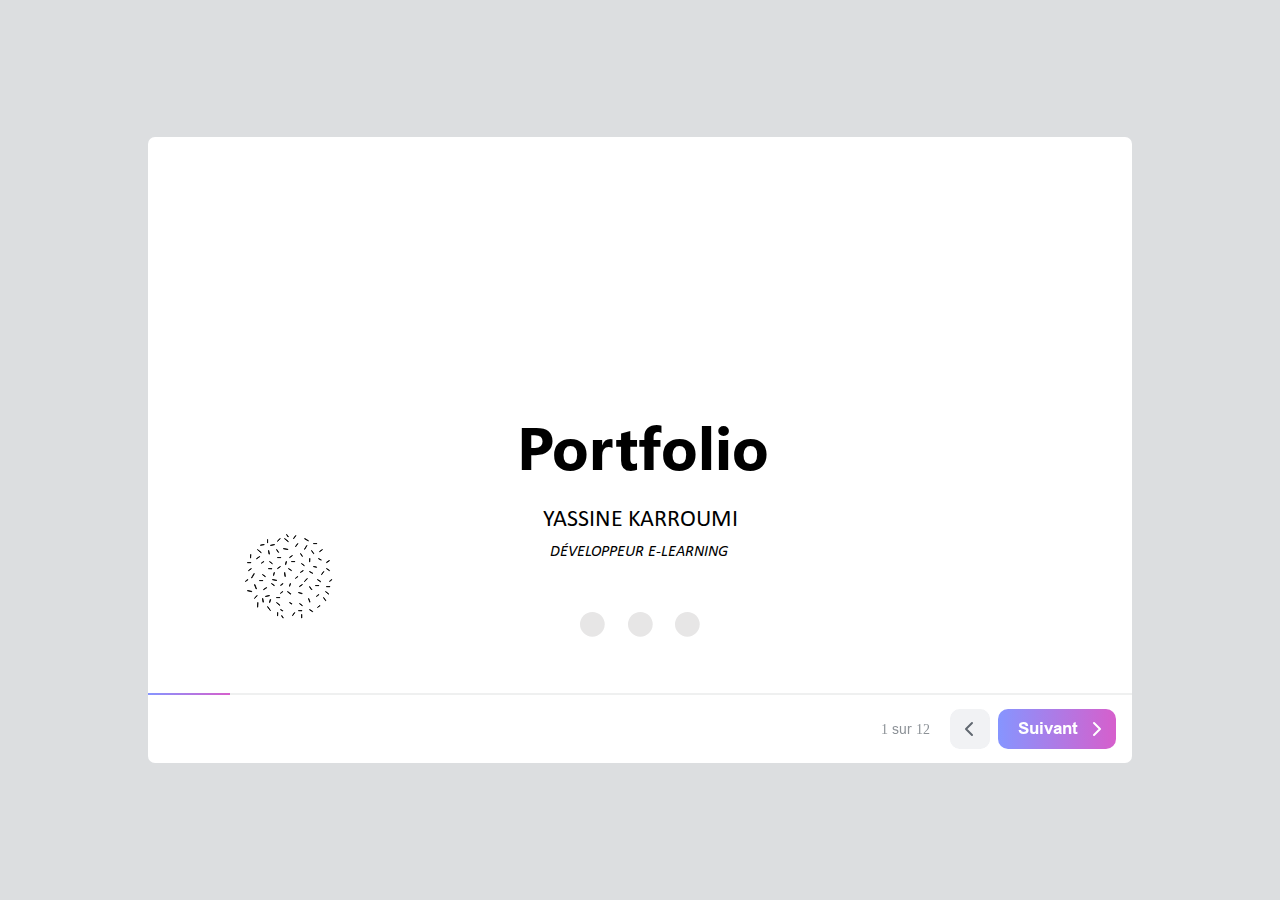
<file: index.html>
<!DOCTYPE html>
<!-- Created with iSpring --><!-- 976 632 --><!--version 11.3.3.9005 --><!--type html --><!--mainFolder ./ -->
<html style=background-color:#dcdee0;>
<head>
    <meta http-equiv="Content-Type" content="text/html;charset=utf-8"/><meta name="viewport" content="width=device-width,initial-scale=1,minimum-scale=1,maximum-scale=1,user-scalable=no"/><meta name="format-detection" content="telephone=no"/><meta name="apple-mobile-web-app-capable" content="yes"/><meta name="apple-mobile-web-app-status-bar-style" content="black"/><meta http-equiv="X-UA-Compatible" content="IE=edge"/><meta name="msapplication-tap-highlight" content="no"/><title>Portfolio Yass</title><link rel="apple-touch-icon-precomposed" href="data/apple-touch-icon.png"/><link rel="shortcut icon" type="image/ico" href="data/favicon.ico"/><style>body {background-color:#dcdee0;}#spr0_7d3f379 {display:none;}</style>
    
    
    <style>
		#playerView {
			position:absolute;
			-webkit-tap-highlight-color:rgba(0,0,0,0);
			-webkit-user-select:none;
			-moz-user-select:none;
			-webkit-touch-callout:none;
			-webkit-user-drag:none;
		}
		#playerView * {
			position:absolute;
		}
		#preloader {
			width: 50px;
			height: 50px;
			position: absolute;
			top: 0;
			left: 0;
			bottom: 0;
			right: 0;
			margin: auto;
			border-radius: 10px;
			background-color: rgba(0, 0, 0, 0.5);
		}

		#preloader::after {
			content: '';
			position: absolute;
			background: url([data-uri]);
			background-size: cover;
			top: 0;
			left: 0;
			bottom: 0;
			right: 0;
			animation: preloader_spin 1s infinite linear;
			-webkit-animation: preloader_spin 1s infinite linear;
		}

		@keyframes preloader_spin { 0% {transform: rotate(0deg);} 100% {transform: rotate(360deg);} }
		@-webkit-keyframes preloader_spin { 0% {-webkit-transform: rotate(0deg);} 100% {-webkit-transform: rotate(360deg);}}
    </style>
</head>
<body>
	<div id="preloader"></div>
	<script src="data/browsersupport.js?181343FE"></script>
	<script src="data/player.js?181343FE"></script>
    <div id="content"></div>
    <div id="spr0_7d3f379"></div>
    <script>
		(function(startup){
			function start(savedPresentationState)
			{
				var presInfo = "eNrtO8uS28Z2v4LLlGsWGTJ4P5TFDQiAEiwOSZOckWTLxQLBJgcSCFB4UBq7pipbr/MDd5XryTqbrFn5kXxJzukGSJAE5xXbdZW6cnlm2H369Hk/ups/N4LGi8bPbVNwTLmjN01ZEpqy2rabbaWtNlWz09EdXhDaUvu2cd7IAHgQJ9k8DoOYe+elKQz6taOfGy8MlT9vXDdeKDL89gHIjxMyWiUTQdINXlIlAFutGy9EXlDPGzlSEqRpHmRkDjBCS2pJE4PnlX+WRHmoAjBpvPi5EeGPj/gDPmZJTs4bXuPFD3SisVoBWEo/Aogk0n3nXpgSOkz/uv3x9pxBR+ketHw/[base64]/p/SMJgRofWBevjhqE91P0YCgu1cdr2cCq1VtGDer+nU+WUJKJtt2QCG+PMdf1+qxL5P3kfvzNHI7Tnca3M47F9euDhmb365crr9wcC5HHJOs+uYw57be8kCAnAMIuNbPC9QvHJLkw1NVgRRlxVN1ETSFITbH8+RUCrYH34shM/ENSsW8+yfXKxmQYWpKqB/gXAoivTaW5G0GBoxfFfs103x6yP7PWe/PscMmKmm63Gfci8Mss3dObf0uGmcp2kcEm7mRSnnX3ufcsKtkvgDyVqtUn0dQTIVUTaasu5ITVnWraZp63bT0U1J1/i2rVlqjfrEWvWJp9UnPkN9T2II1dkOSLQmEYxu/sKtAfqcI19WYZx4GcmTlJsRzk82d14WrBEpRzJudhZEUbyGoTji/vQ+wRwTRIR77SVJnC8Dzo0Wm7sogPXcLFiFm/[base64]/FMzvz/EKKKPnkAnjx4+UKaGeM4Ydwc4eUe0ECA1RIxfaoN0C9IGlJJtMiZYgkS5JlSBMdJ9EsIbgaN6ZEALIQ/oet0F2YLor1drAIMi/kugUvLe59YubcKvSCNAAFngGelZeEoDZvTXxqIy1mO4eKx7F/lCRO4xSJk3VOVTlVrAC2PhaA/7IAysIWMPx1ho0yEjiGBiFb1Jt2R3IgfLeVpiF1tKatCqZud8y2olg1kUCqjQTS6UggPTESPEWkn3A7ZMrDqodKUjXoP13nNYPXBEZ/4/ZvTvwdydQdEHNT4x2rKWu62DQczWo6vGoJgmYoRseoEb9cK375tPjlv4u/Tvy82GkLjgTmLqpKU26D5PU21DIyb8uSY3agr5BrxK/Uil85LX7l7+KvE78pdjqWI4lNsWN1QOgg/rZh8U1RtlVD1jptR9RrxK/Wil89LX71GWXIyBm6/csR99K8cDABvM9tXbLhp6Pz3CDZ/EeG5cZsc+fH+TqBNBOebe5C4mdJ4NMyYwZZar25uw78HBMXFDIeJDgoFTCJMUDIiDQ/L70o2PwKCc/3IIWvoVwg3J+57Y42b23/tkwBM6+JecyH3AeZMQghxwJmzM3zc5olvRWmUMCTQmbN1zTV05IIUiDOT720LEMOiIa0WqHHW+YppYZgAbPwFgQ/0czpMHw/ARVFHv7bTIQ/Uzu5yXimf0VUWqImS4rEi5okS8wcRENpyaqqK5oh8IKiQp+/hlVvv+S+PDdkvourM7Bh/[base64]/zMqNsJo759Biwbo3dwktr3fOsCZYFm/+mhdlMtZ93CIHUSVVGpEPqOnAuIsClnwpnAPL6hDdA6vhnIugQo1vAO58nySSsc9041WCJWpR4aZbWrEmfZ9snQanUh/qfy8J4nTnW1B9zwIvjBc5ANFiFSGhOk4BD6VwHvi0rE8I7pRipQ3ejTLY3H3KgxUpCus5KVqEsOQFzYEW91BLZ4B+HSO/gDZIwcn9Qp50Q0D0E+6aQckLRFHivzqPF0qPl1uQBxUR0qGuGFuP11qqxguqSv1dKRz+3bqZGp8/GIr5dIef82LF4fHTscND+DFFUYWCo21BuW3KetM0FbVpCSo03pIo2Hy7xuH1WofXTzu8/gyH352E0Hy3dUsv5/z//jfshPPCNede6geYXmpSyDkXb/6rbNNDsvkrOALY27GXsmiwJi1ua1gh9UDayIJPpGjcAbNf8Fvoome0n69mz/OvyjIfaUoyz/[base64]/siXv+fMl/+tLS7E/[base64]/9+TaSuZ1r5oQ8VNNMyU6fMdQpaYpmx2wOENstgVTaXY03TDbJq9pcqfO4upvNYR7rjWE59xr2JtfrP7l1dD5nnN6Vn/ocIPu5QjN78IZcWiOXXdUGOGf0Ci+BYPLg3R72A8hZeWxkLJnlHGYM5M8sjF6xxHh0TneHOBFAgYyLwjDIjzB8iheThOSfynsLuXW0JJgZi0j5/bwn3DObEz86xaHNy4cRr0PsB4sFqhM6aUEV/YkkEQzTORLdIgCMW7o4yE/nsxnBG8FIEMDihScB/gE0gLavHhJBuQDdR5Sj5zgGQl2acB2GTfTyln++2RUFA5pnF97AXY3QGHqreMggd1ytjkUr6UA8LoD6gE/R0pZe7SKQczTICwOb2jr503pkQku3l43nHPR2TVwSXdBniE/LGmnmUEIAGhUEmni9QBOQZs4S7BKecHdnLxDaHHfbsVwDUUH6gNIAH5XMb0JoTdb2Jexy5P0vLjl2TKAs1OSxgEIJoW44wdzdryEjFZleublGb2Z+UKw1U139zBfXcYpBthN+aATNajfNcwEOmj4O4e5wmnnUca3PsfzeQPWmEifwSv0/EeDzs/GAVEQDEHmaSvoHULMDiEWlEdJ1ARZR5Dyvh6omN5LhvC7knHemBaPO3b0BPfSI/7O9ARH9EzvJ0j6YwR0RBlsLReEjcgiJtyle0SbXKVNwFMFoTw9YLQpvKGpSknbPsTsEGJBc8T0iAylIMOCWDdNgiMqlAMJKeKWOUaFqiuKrOpaKaGdZEqJiCKv8ZIgKpVt1Qe2VX/[base64]/D5sp6qJjPwvbqxh6zD1ktu2IjvIEZGPyJdvDgOW3ZD8RQw1bHfrviXiOGZJFcFbnMWi68SL+vyhsBdXOifW2ZTsO/9D60LshyQkMj5IGw3CkEVWA4PTg7kmw9JKbdp5lcbRPxIwsEgLABhj4IgFrB2GzzqzcAdxeOaAOHXfHv6p0LGt//sctDS+Hpu06vfE9ZGz1WtIi6H84MdTZ9wSrG6pot6uY+IcES5EcW6kmKHxbfQqmIy0/zkIOURyT8ig8KYHmY3bCXnaowGk68nNRHZPmKPjfE/Edq+1ZZJ1Q3HNIep6D1iA5JucRmG4xS0VZEocDLyIhfY8ObfCCtrgX8QxBpzcjPJDAswh6+AjNZNujO5EID7NnZUW7ZPArgMBrQUQxDpYkhJ4Tjz2u489db0rC7cvfdQANb0jKeoNCWBbjaPdOGAZ7wF45XDw+htF+nlHUVcgBBL2Bl6fHo1MwpSG0/TXoBwlZH6Mfks9BNNsDpHLo5cspSdIqKB3vR+FNDfKrOMyXxGJC3s4csj6H+Y63DMKbSmOyDKIg/RhEVp5m8TL4iUrU2Zd5zISw1d41VK0hVq5XAflMZg5sG5B0uy+9nAjJGoEZgoiys4UrmCJe4l9vH3NfA0zkBaXmaOM82+2JbJpZl8yzPc4xhe6rMc4qpJxUITMfkrjRPK6fuYLd42NZsofjQG+QhTvqplQn2N43vCzz/GssD9CYIfZ9hAQZxyEz7eq2W8Fi4VhgKFlkQqFvCsgYt7qqKrOG9yMC8Sw/QDtpQEGK7uwioYP2xLQsZzRy211nYg5dc9I120530jat15Nxf9J2Xro9rMNJNCM/NemBk5fjG6BpnpWX7IHHXt6u0edOo+yPx/2LycDsOV3ACP6c4HndnB4Y58m9a3vmlfuSHhRO2peApjdCDCAvegZIuF0AuQ/LyBmP3d5LXDvwEo9dmNEzRN8nu5Owe1FACHPwZPNxPI/7gwOG03x1muFL2+0Dr8MhY5XigJU9WMnOPr18Rr+QsL+uIp2e83ZciAgjbk7vZ+5bMBg6V7sFg2Rz52/uZqRm0ei125s4PZNSWgy7XXf8bnLRpzJhNXTCnrOAUh6QahVfrz+8MLslIntzl3rPQAa8jKBycoaTwav+uI/8XMdZjJf424cj+D7+eDVqddKb9DsTq38JtdeegrlvivnLi7Yz/IYejX4z7o/NwhxG3xwhvILh+zW5DsCHjlX5xgTyL8zha8aRNXRgwJ68ccev8JwAuNjcsVNgcLzCp8GAN3drL8wZ5mAERRY9qkfU47FpvboAqUzsvnVJ/[base64]/g4Zz4HayTJQe4pvonxa1Y8dcAiM4i2HNn9CxM8CkLEeOha6JVoh2R3wULy7bXINljQmIvZjpkRXiHhCCUAL2nY/U55X9QqdhqabyDNgLX2uyOIcHY5sm8qNKzNMKhFteuG5ogK25nPPX8btWqAJma3u4Wjl1BZHewr9+WrLvzPVDjKkxC/cVOPd0DN00q8mzKjFnHVHI3e9IeokBH7pgllhH2DxaM3YvTVYZDi15lSpqM9cRYycvE6cOhY4yrK7gEufEMVRH4MedPPynVAhknVV9gKUG3330zGzEsqZgJihmoWSTjbXlaj8tbFI65PhSrY/VzFkAoSLyAmY3Br99+CNdKQEB3P9F/DDPw4mnjnYJ3RzwM2VUm5YN2lFe5Mm32viZq3TzNwgt9b8vBSbEdZyq1zwm4cKcySfl+qboOR890lqMw1u6d8BwufKmZ293kGbWZSPjctMGN8oOEXkpnDoqRlDgoPugoyvOkrIEGjjo1m9N2l+/2kY0IWses0FLGrU9SFz64PfUJvV2mBGZ156+KiETjNwUPQzOgDTbxd3Pf6IhbBHs7bb1q1dOzFktMGM8fvbz12J2boBQOnt0Xrvm/Pgr/kt9l2ZEE9NYQa8n7JMzurKsD3ktOi9yqPQB6i7yRFT9PBU7bkHimTp6njSRTUE1DUola/2zUHEKbbLkYRs/TAJV5cHwI7kKRoMMdr8qPJt5BJ7UM8eNd/[base64]//fQ/[base64]/WLhb2D57POe3ZOyz769/V80n6rg";
				PresentationPlayer.start(presInfo, "content", "playerView", onPlayerInit, savedPresentationState);
				function onPlayerInit(player)
				{
					(function(player){
	(function(player)
{
	function findConnector(win)
	{
		var retries = 0;
		while (!win.ispringPresentationConnector && win.parent && win.parent != win)
		{
			++retries;
			if (retries > 7)
			{
				return null;
			}

			win = win.parent;
		}
		return win.ispringPresentationConnector;
	}

	function getConnector()
	{
		var api = findConnector(window);
		if (!api && window.opener && (typeof(window.opener) != "undefined"))
		{
			api = findConnector(window.opener);
		}
		return api;
	}

	try
	{
		var connector = getConnector();
		if (connector)
		{
			connector.register(player);
		}
	}
	catch (e) {}
})(player);

})(player);

					var preloader = document.getElementById("preloader");
					preloader.parentNode.removeChild(preloader);
				}
			}

			if (startup)
				startup(start);
			else
				start();
		})();
    </script>
</body>
</html>
</file>
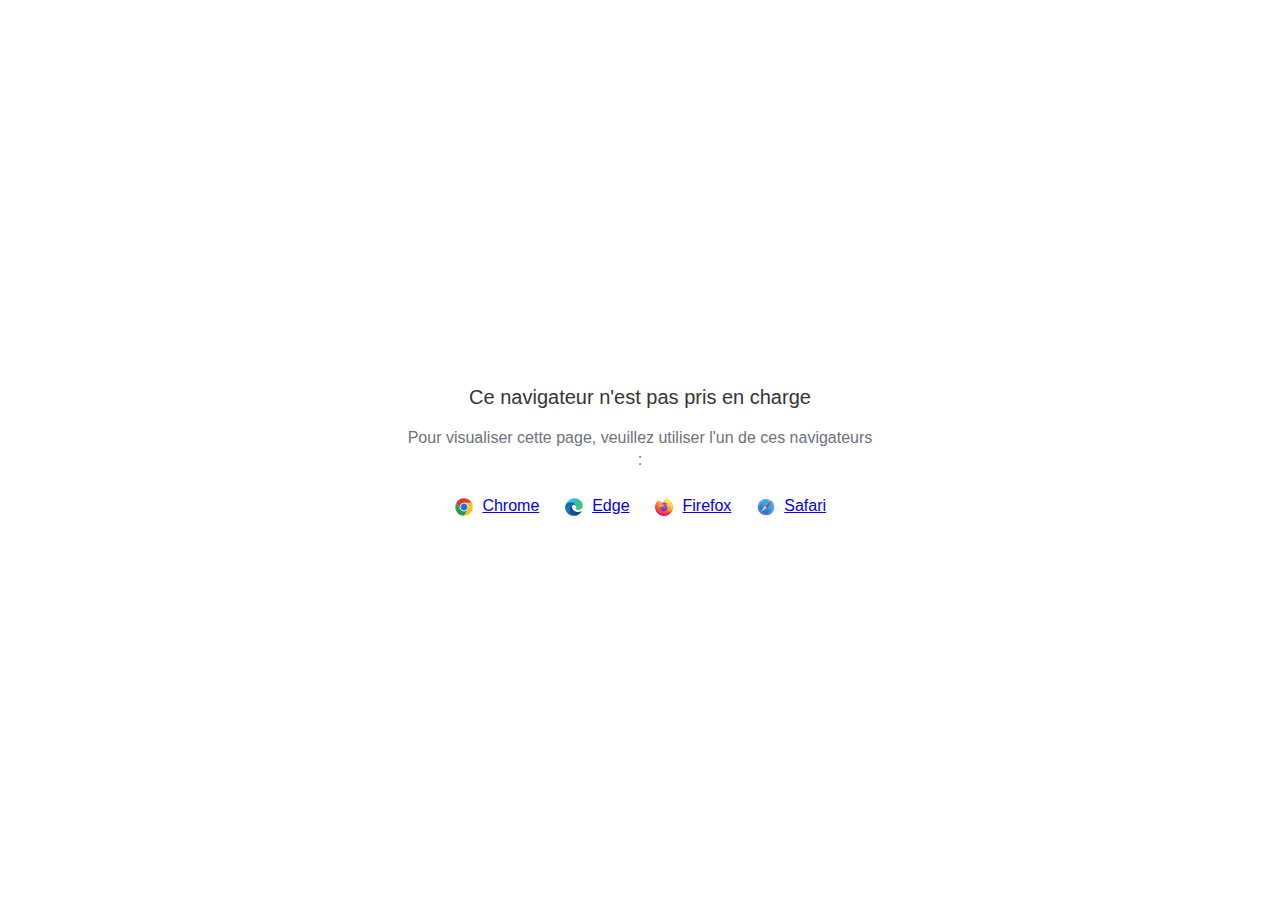
<file: data/html5-unsupported.html>
<html>
<head>
    <meta http-equiv="Content-Type" content="text/html;charset=utf-8"/>
    <meta name="viewport" content="width=device-width,initial-scale=1,maximum-scale=1">
    <meta name="format-detection" content="telephone=no">
    <meta name="apple-mobile-web-app-capable" content="yes">
    <meta name="apple-mobile-web-app-status-bar-style" content="black">
    <meta http-equiv="X-UA-Compatible" content="IE=edge">
    <meta name="msapplication-tap-highlight" content="no" />
    <title>Page indisponible</title>
    <style>
        body {
            background: #fff;
        }

        .banner {
            position: absolute;
            top: 50%;
            left: 50%;
            margin-left: -235px;
            margin-top: -67px;
            width: 470px;
            text-align: center;
            font-family: Roboto, Arial, Helvetica, sans-serif;
        }

        .title {
            margin-bottom: 16px;
            font-size: 20px;
            font-weight: 500;
            color: #323537;
            line-height: 28px;
        }

        .text {
            margin-bottom: 26px;
            font-size: 16px;
            color: #6C737B;
            line-height: 22px;
        }

        .browsers svg, .browsers a {
            display: inline-block;
            vertical-align: top;
        }

        .browsers a {
            font-size: 16px;
            margin-right: 20px;
            margin-left: 4px;
        }

        .browsers :last-child {
            margin-right: 0;
        }
    </style>
</head>
<body>
    <div class="banner">
        <div class="title">Ce navigateur n'est pas pris en charge</div>
        <div class="text">Pour visualiser cette page, veuillez utiliser l'un de ces navigateurs :</div>
        <div class="browsers">
            <svg width="20" height="20" viewBox="0 0 20 20" fill="none" xmlns="http://www.w3.org/2000/svg">
                <path d="M10.0001 10.0001L13.789 12.1875L10.0001 18.7501C14.8326 18.7501 18.7501 14.8326 18.7501 10.0001C18.7501 8.40581 18.3216 6.91244 17.5766 5.625H10L10.0001 10.0001Z" fill="#FBBF12"/>
                <path d="M9.99999 1.25C6.76136 1.25 3.93585 3.01077 2.42285 5.6261L6.21103 12.1876L9.99999 10.0001V5.62507H17.5766C16.0634 3.01039 13.2382 1.25 9.99999 1.25Z" fill="url(#paint0_linear_579_2699)"/>
                <path d="M1.25005 10C1.25005 14.8325 5.16742 18.75 10 18.75L13.789 12.1875L10 10L6.21109 12.1875L2.42291 5.62598C1.67833 6.91306 1.25 8.40588 1.25 9.99988" fill="url(#paint1_linear_579_2699)"/>
                <path d="M14.3751 10.0001C14.3751 12.4163 12.4163 14.3751 10.0001 14.3751C7.58381 14.3751 5.625 12.4163 5.625 10.0001C5.625 7.58381 7.58381 5.625 10.0001 5.625C12.4163 5.625 14.3751 7.58381 14.3751 10.0001Z" fill="white"/>
                <path d="M13.5548 10.0001C13.5548 11.9633 11.9633 13.5548 10.0001 13.5548C8.03686 13.5548 6.44531 11.9633 6.44531 10.0001C6.44531 8.03686 8.03686 6.44531 10.0001 6.44531C11.9633 6.44531 13.5548 8.03686 13.5548 10.0001Z" fill="#1A73E8"/>
                <defs>
                    <linearGradient id="paint0_linear_579_2699" x1="5.04786" y1="6.71874" x2="12.965" y2="6.71874" gradientUnits="userSpaceOnUse">
                        <stop stop-color="#DB3328"/>
                        <stop offset="1" stop-color="#E53D30"/>
                    </linearGradient>
                    <linearGradient id="paint1_linear_579_2699" x1="4.58454" y1="7.18406" x2="7.82938" y2="12.8043" gradientUnits="userSpaceOnUse">
                        <stop stop-color="#32A651"/>
                        <stop offset="1" stop-color="#279847"/>
                    </linearGradient>
                </defs>
            </svg>
            <a href="https://www.google.com/chrome">Chrome</a>
            <svg width="20" height="20" viewBox="0 0 20 20" fill="none" xmlns="http://www.w3.org/2000/svg">
                <path d="M12.2449 9.92045C12.2449 8.25 10.5088 5.36648 6.59777 5.36648C2.68671 5.36648 1.25 8.62784 1.25 10.0199C1.25 5.0483 5.30074 1.25 10.1097 1.25C14.9188 1.25 18.75 4.84943 18.75 8.50852C18.75 11.7699 16.2956 12.9034 14.3002 12.9034C12.9832 12.9034 11.4866 12.4659 11.4866 11.7699C11.4866 11.233 12.2449 11.233 12.2449 9.92045Z" fill="url(#paint0_linear_579_2709)"/>
                <path d="M6.59777 5.36646C10.5088 5.36646 12.2449 8.24998 12.2449 9.92043C12.2449 9.93342 12.2448 9.94627 12.2446 9.95901C12.2249 8.84657 11.4738 7.79259 9.99002 7.79259C8.11431 7.79259 5.5801 10.338 5.91933 13.5C6.19087 16.031 8.33381 19.4261 12.9832 18.2329C12.9832 18.2329 12.1052 18.75 9.6508 18.75C5.30074 18.75 1.25 14.7727 1.25 10.2187C1.25 10.0981 1.25184 9.97975 1.25555 9.8637C1.35584 8.39889 2.82648 5.36646 6.59777 5.36646Z" fill="url(#paint1_linear_579_2709)"/>
                <path d="M6.59777 5.36646C10.5088 5.36646 12.2449 8.24998 12.2449 9.92043C12.2449 9.93342 12.2448 9.94627 12.2446 9.95901C12.2249 8.84657 11.4738 7.79259 9.99002 7.79259C8.11431 7.79259 5.5801 10.338 5.91933 13.5C6.19087 16.031 8.33381 19.4261 12.9832 18.2329C12.9832 18.2329 12.1052 18.75 9.6508 18.75C5.30074 18.75 1.25 14.7727 1.25 10.2187C1.25 10.0981 1.25184 9.97975 1.25555 9.8637C1.35584 8.39889 2.82648 5.36646 6.59777 5.36646Z" fill="url(#paint2_radial_579_2709)"/>
                <path d="M12.4415 18.4371C14.9324 17.7576 16.712 15.6377 17.0338 15.2101C17.393 14.7328 17.4928 14.4345 17.393 14.3351C17.2932 14.2357 17.1536 14.2555 16.7944 14.4345C16.4352 14.6135 14.32 15.4885 11.9056 14.7527C9.49107 14.0169 7.83486 12.1078 7.83486 9.99987C7.83486 8.36919 9.23166 7.79248 9.98993 7.79248C8.11422 7.79248 5.58001 10.3379 5.91923 13.4999C6.19077 16.0309 8.33371 19.426 12.9831 18.2328C12.9831 18.2328 12.821 18.3283 12.4415 18.4371Z" fill="#0E458A"/>
                <path d="M12.4415 18.4371C14.9324 17.7576 16.712 15.6377 17.0338 15.2101C17.393 14.7328 17.4928 14.4345 17.393 14.3351C17.2932 14.2357 17.1536 14.2555 16.7944 14.4345C16.4352 14.6135 14.32 15.4885 11.9056 14.7527C9.49107 14.0169 7.83486 12.1078 7.83486 9.99987C7.83486 8.36919 9.23166 7.79248 9.98993 7.79248C8.11422 7.79248 5.58001 10.3379 5.91923 13.4999C6.19077 16.0309 8.33371 19.426 12.9831 18.2328C12.9831 18.2328 12.821 18.3283 12.4415 18.4371Z" fill="url(#paint3_radial_579_2709)"/>
                <defs>
                    <linearGradient id="paint0_linear_579_2709" x1="17.7323" y1="11.5909" x2="0.61762" y2="7.54779" gradientUnits="userSpaceOnUse">
                        <stop stop-color="#3BCC50"/>
                        <stop offset="0.489583" stop-color="#2ABAD6"/>
                        <stop offset="1" stop-color="#7DCFE7"/>
                    </linearGradient>
                    <linearGradient id="paint1_linear_579_2709" x1="7.11659" y1="5.36646" x2="7.11659" y2="18.75" gradientUnits="userSpaceOnUse">
                        <stop stop-color="#035989"/>
                        <stop offset="0.265625" stop-color="#1175B6"/>
                        <stop offset="1" stop-color="#0470CF"/>
                    </linearGradient>
                    <radialGradient id="paint2_radial_579_2709" cx="0" cy="0" r="1" gradientUnits="userSpaceOnUse" gradientTransform="translate(6.83723 11.8693) rotate(59.2143) scale(5.92595 5.93561)">
                        <stop stop-color="#1284D8"/>
                        <stop offset="0.813899" stop-color="#1170B2" stop-opacity="0.767762"/>
                        <stop offset="1" stop-color="#0E649B" stop-opacity="0.65"/>
                    </radialGradient>
                    <radialGradient id="paint3_radial_579_2709" cx="0" cy="0" r="1" gradientUnits="userSpaceOnUse" gradientTransform="translate(11.6661 13.4999) rotate(77.9982) scale(4.79806 5.18015)">
                        <stop stop-color="#104890"/>
                        <stop offset="0.69943" stop-color="#12529E" stop-opacity="0.70624"/>
                        <stop offset="1" stop-color="#0E4584" stop-opacity="0.58"/>
                    </radialGradient>
                </defs>
            </svg>
            <a href="https://www.microsoft.com/edge">Edge</a>
            <svg width="20" height="20" viewBox="0 0 20 20" fill="none" xmlns="http://www.w3.org/2000/svg">
                <path d="M18.1191 6.70405C17.7385 5.78587 16.967 4.79462 16.3615 4.4815C16.8544 5.4501 17.1395 6.42162 17.2485 7.14652C17.2485 7.14652 17.2485 7.15163 17.2503 7.16113C16.2598 4.6861 14.5798 3.68791 13.2079 1.51504C13.1383 1.40543 13.069 1.29582 13.0012 1.17854C12.963 1.1124 12.932 1.05248 12.905 0.995851C12.8481 0.885984 12.8042 0.76987 12.7741 0.649844C12.7743 0.644144 12.7725 0.638558 12.7688 0.63417C12.7652 0.629782 12.7601 0.626904 12.7544 0.626094C12.749 0.624635 12.7434 0.624635 12.738 0.626094C12.7366 0.626756 12.7352 0.627617 12.734 0.628652C12.7318 0.628652 12.7296 0.63121 12.7274 0.63194L12.7311 0.627191C10.5302 1.91914 9.78353 4.30904 9.71499 5.5049C8.83549 5.56518 7.99455 5.88974 7.30189 6.43623C7.22949 6.37488 7.15379 6.31755 7.07512 6.26451C6.87551 5.56419 6.86708 4.82302 7.0507 4.11832C6.15057 4.52936 5.45059 5.17789 4.94165 5.75189H4.93764C4.5902 5.31089 4.61463 3.85634 4.63432 3.55272C4.63031 3.53372 4.37547 3.68535 4.34266 3.70837C4.03608 3.92756 3.7495 4.17357 3.48628 4.4435C3.18675 4.74784 2.9131 5.07672 2.66818 5.42671C2.1047 6.22702 1.70509 7.13132 1.49244 8.08735C1.48843 8.10635 1.48478 8.12608 1.48077 8.14544C1.46437 8.22254 1.40494 8.60946 1.39437 8.6935V8.71286C1.3169 9.11266 1.26865 9.5176 1.25 9.92444V9.96938C1.25 14.8186 5.17279 18.75 10.0114 18.75C14.345 18.75 17.943 15.5968 18.6477 11.455C18.6623 11.3428 18.6743 11.2295 18.6875 11.1163C18.8617 9.61022 18.6681 8.02743 18.1191 6.70405ZM8.02046 13.5774C8.06129 13.5968 8.09994 13.6183 8.14186 13.6373L8.14769 13.641C8.10577 13.6205 8.06311 13.5993 8.02082 13.5774H8.02046ZM17.251 7.16515V7.15675V7.16625V7.16515Z" fill="url(#paint0_linear_579_2717)"/>
                <path d="M18.119 6.704C17.7384 5.78582 16.9669 4.79457 16.3614 4.48145C16.8543 5.45005 17.1394 6.42157 17.2484 7.14647V7.16437C18.0752 9.41067 17.6246 11.695 16.9757 13.0907C15.9716 15.25 13.541 17.4635 9.73602 17.3557C5.62839 17.2388 2.0071 14.1802 1.33082 10.1776C1.20759 9.54586 1.33082 9.22543 1.39279 8.71281C1.31733 9.10778 1.28853 9.22214 1.25098 9.92439V9.96933C1.25098 14.8185 5.17377 18.7499 10.0124 18.7499C14.346 18.7499 17.944 15.5968 18.6487 11.4549C18.6633 11.3428 18.6753 11.2295 18.6884 11.1162C18.8616 9.61017 18.668 8.02738 18.119 6.704Z" fill="url(#paint1_radial_579_2717)"/>
                <path d="M18.119 6.704C17.7384 5.78582 16.9669 4.79457 16.3614 4.48145C16.8543 5.45005 17.1394 6.42157 17.2484 7.14647V7.16437C18.0752 9.41067 17.6246 11.695 16.9757 13.0907C15.9716 15.25 13.541 17.4635 9.73602 17.3557C5.62839 17.2388 2.0071 14.1802 1.33082 10.1776C1.20759 9.54586 1.33082 9.22543 1.39279 8.71281C1.31733 9.10778 1.28853 9.22214 1.25098 9.92439V9.96933C1.25098 14.8185 5.17377 18.7499 10.0124 18.7499C14.346 18.7499 17.944 15.5968 18.6487 11.4549C18.6633 11.3428 18.6753 11.2295 18.6884 11.1162C18.8616 9.61017 18.668 8.02738 18.119 6.704Z" fill="url(#paint2_radial_579_2717)"/>
                <path d="M13.8612 7.73587C13.8806 7.74939 13.8977 7.7629 13.9159 7.77642C13.696 7.38513 13.4221 7.02694 13.1022 6.71246C10.3788 3.98314 12.3884 0.794172 12.7271 0.631947L12.7307 0.627197C10.5298 1.91915 9.78314 4.30905 9.7146 5.50491C9.81668 5.49797 9.9184 5.4892 10.0223 5.4892C11.6647 5.4892 13.0953 6.39459 13.8612 7.73587Z" fill="url(#paint3_radial_579_2717)"/>
                <path d="M10.028 8.28118C10.0138 8.5004 9.24382 9.25307 8.97441 9.25307C6.48292 9.25307 6.07861 10.7635 6.07861 10.7635C6.18798 12.0357 7.07244 13.0833 8.14245 13.6375C8.19131 13.6627 8.24052 13.6854 8.28828 13.708C8.37396 13.7446 8.46 13.7811 8.54567 13.8136C8.91262 13.9433 9.29689 14.0172 9.68568 14.0329C14.0525 14.2382 14.8991 8.80001 11.7473 7.22087C12.5541 7.08021 13.3919 7.40575 13.8597 7.73495C13.0941 6.39367 11.6631 5.48828 10.0207 5.48828C9.91682 5.48828 9.81511 5.49705 9.71303 5.50399C8.83417 5.56502 7.99404 5.88994 7.30212 6.43642C7.43591 6.55005 7.58685 6.70131 7.90439 7.0148C8.5001 7.60378 10.0247 8.20993 10.028 8.28118Z" fill="url(#paint4_radial_579_2717)"/>
                <path d="M10.028 8.28118C10.0138 8.5004 9.24382 9.25307 8.97441 9.25307C6.48292 9.25307 6.07861 10.7635 6.07861 10.7635C6.18798 12.0357 7.07244 13.0833 8.14245 13.6375C8.19131 13.6627 8.24052 13.6854 8.28828 13.708C8.37396 13.7446 8.46 13.7811 8.54567 13.8136C8.91262 13.9433 9.29689 14.0172 9.68568 14.0329C14.0525 14.2382 14.8991 8.80001 11.7473 7.22087C12.5541 7.08021 13.3919 7.40575 13.8597 7.73495C13.0941 6.39367 11.6631 5.48828 10.0207 5.48828C9.91682 5.48828 9.81511 5.49705 9.71303 5.50399C8.83417 5.56502 7.99404 5.88994 7.30212 6.43642C7.43591 6.55005 7.58685 6.70131 7.90439 7.0148C8.5001 7.60378 10.0247 8.20993 10.028 8.28118Z" fill="url(#paint5_radial_579_2717)"/>
                <path d="M6.89479 6.14439C6.96588 6.19043 7.02421 6.22916 7.07708 6.2646C6.87746 5.56428 6.86903 4.82311 7.05265 4.11841C6.15252 4.52945 5.45255 5.17799 4.9436 5.75198C4.9848 5.75089 6.2557 5.72787 6.89479 6.14439Z" fill="url(#paint6_radial_579_2717)"/>
                <path d="M1.33119 10.1776C2.00747 14.1802 5.62876 17.2388 9.7393 17.3557C13.5443 17.4635 15.9735 15.25 16.979 13.0907C17.6279 11.6946 18.0785 9.41068 17.2517 7.16437V7.14756C17.2517 7.14976 17.2517 7.15268 17.2535 7.16218C17.5641 9.1962 16.532 11.1667 14.9184 12.4992C14.9167 12.5029 14.9152 12.5067 14.9137 12.5105C11.7692 15.0765 8.76042 14.0586 8.15123 13.6431C8.10893 13.6227 8.06628 13.6015 8.02399 13.5796C6.19056 12.7027 5.43334 11.0274 5.59558 9.5919C4.04797 9.5919 3.52007 8.28314 3.52007 8.28314C3.52007 8.28314 4.90982 7.29006 6.74143 8.1538C8.43778 8.95396 10.031 8.2835 10.031 8.28314C10.0277 8.21189 8.50304 7.60391 7.90842 7.01676C7.59088 6.70327 7.43995 6.55201 7.30615 6.43838C7.23375 6.37702 7.15805 6.3197 7.07939 6.26665C7.02725 6.23012 6.97001 6.19358 6.8971 6.14645C6.25801 5.72992 4.98711 5.75294 4.94518 5.75404H4.94117C4.59374 5.31303 4.61816 3.85849 4.63785 3.55487C4.63384 3.53587 4.379 3.68749 4.34619 3.71051C4.03961 3.92971 3.75303 4.17571 3.48981 4.44564C3.19028 4.74999 2.91663 5.07887 2.67171 5.42886C2.10823 6.22916 1.70862 7.13347 1.49597 8.08949C1.48904 8.1063 1.17734 9.47023 1.33119 10.1776Z" fill="url(#paint7_radial_579_2717)"/>
                <path d="M13.1024 6.71246C13.4222 7.02693 13.6962 7.38513 13.9161 7.77642C13.9616 7.81071 14.0055 7.8473 14.0473 7.88603C16.0335 9.71873 14.9945 12.3132 14.9154 12.4996C16.529 11.1671 17.5611 9.19662 17.2505 7.16259C16.2599 4.6861 14.58 3.68791 13.2081 1.51504C13.1385 1.40543 13.0692 1.29582 13.0014 1.17854C12.9631 1.1124 12.9321 1.05248 12.9051 0.995851C12.8483 0.885984 12.8044 0.76987 12.7742 0.649844C12.7745 0.644144 12.7726 0.638559 12.769 0.63417C12.7653 0.629782 12.7602 0.626904 12.7546 0.626094C12.7492 0.624635 12.7435 0.624635 12.7382 0.626094C12.7367 0.626756 12.7354 0.627617 12.7341 0.628652C12.732 0.628652 12.7298 0.63121 12.7276 0.63194C12.3885 0.794165 10.379 3.98313 13.1024 6.71246Z" fill="url(#paint8_radial_579_2717)"/>
                <path d="M14.0464 7.88413C14.0046 7.8454 13.9608 7.80882 13.9152 7.77452C13.8973 7.761 13.8787 7.74748 13.8605 7.73396C13.3928 7.40513 12.555 7.07922 11.7482 7.21989C14.8995 8.79902 14.0534 14.2372 9.68654 14.0319C9.29775 14.0163 8.91348 13.9424 8.54653 13.8126C8.46085 13.7805 8.37481 13.7451 8.28914 13.7071C8.23956 13.6844 8.19034 13.6618 8.14331 13.6365L8.14914 13.6402C8.75834 14.0567 11.7671 15.0746 14.9116 12.5075C14.9116 12.5075 14.9134 12.5028 14.9163 12.4962C14.9943 12.3132 16.0334 9.71866 14.0464 7.88413Z" fill="url(#paint9_radial_579_2717)"/>
                <path d="M6.07833 10.7635C6.07833 10.7635 6.48264 9.25306 8.97412 9.25306C9.24354 9.25306 10.0135 8.49966 10.0277 8.28117C10.0419 8.06268 8.43455 8.95199 6.7382 8.15183C4.90659 7.28809 3.51685 8.28117 3.51685 8.28117C3.51685 8.28117 4.04475 9.58993 5.59235 9.58993C5.43012 11.0255 6.18733 12.6992 8.02076 13.5776C8.06159 13.597 8.10024 13.6185 8.14217 13.6375C7.07215 13.0843 6.18879 12.0357 6.07833 10.7635Z" fill="url(#paint10_radial_579_2717)"/>
                <path d="M18.1191 6.70405C17.7385 5.78587 16.967 4.79462 16.3615 4.4815C16.8544 5.4501 17.1395 6.42162 17.2485 7.14652C17.2485 7.14652 17.2485 7.15163 17.2503 7.16113C16.2598 4.6861 14.5798 3.68791 13.2079 1.51504C13.1383 1.40543 13.069 1.29582 13.0012 1.17854C12.963 1.1124 12.932 1.05248 12.905 0.995851C12.8481 0.885984 12.8042 0.76987 12.7741 0.649844C12.7743 0.644144 12.7725 0.638558 12.7688 0.63417C12.7652 0.629782 12.7601 0.626904 12.7544 0.626094C12.749 0.624635 12.7434 0.624635 12.738 0.626094C12.7366 0.626756 12.7352 0.627617 12.734 0.628652C12.7318 0.628652 12.7296 0.63121 12.7274 0.63194L12.7311 0.627191C10.5302 1.91914 9.78353 4.30904 9.71499 5.5049C9.81707 5.49796 9.91878 5.48919 10.0227 5.48919C11.6651 5.48919 13.0957 6.39458 13.8616 7.73586C13.3939 7.40703 12.5561 7.08111 11.7493 7.22178C14.9007 8.80092 14.0545 14.2391 9.68764 14.0338C9.29885 14.0182 8.91458 13.9443 8.54763 13.8145C8.46196 13.7824 8.37592 13.747 8.29024 13.709C8.24066 13.6863 8.19144 13.6636 8.14441 13.6384L8.15025 13.6421C8.10796 13.6216 8.0653 13.6004 8.02301 13.5785C8.06384 13.5979 8.10249 13.6194 8.14441 13.6384C7.07221 13.0842 6.18885 12.0356 6.07839 10.7633C6.07839 10.7633 6.4827 9.25288 8.97418 9.25288C9.2436 9.25288 10.0136 8.49949 10.0278 8.28099C10.0245 8.20975 8.49987 7.60177 7.90525 7.01462C7.58771 6.70113 7.43678 6.54986 7.30298 6.43623C7.23058 6.37488 7.15488 6.31755 7.07622 6.26451C6.87661 5.56419 6.86817 4.82302 7.05179 4.11832C6.15166 4.52936 5.45169 5.17789 4.94275 5.75189H4.93874C4.5913 5.31089 4.61572 3.85634 4.63541 3.55272C4.6314 3.53372 4.37657 3.68535 4.34375 3.70837C4.03717 3.92756 3.75059 4.17357 3.48738 4.4435C3.18785 4.74784 2.9142 5.07672 2.66928 5.42671C2.1058 6.22702 1.70618 7.13132 1.49353 8.08735C1.48952 8.10635 1.48588 8.12608 1.48187 8.14544C1.46546 8.22254 1.39109 8.61494 1.38088 8.69898C1.38088 8.70556 1.38088 8.69277 1.38088 8.69898C1.31262 9.10444 1.26891 9.51368 1.25 9.92444V9.96938C1.25 14.8186 5.17279 18.75 10.0114 18.75C14.345 18.75 17.943 15.5968 18.6477 11.455C18.6623 11.3428 18.6743 11.2295 18.6875 11.1163C18.8617 9.61022 18.6681 8.02743 18.1191 6.70405ZM17.25 7.15492V7.16442V7.15492Z" fill="url(#paint11_linear_579_2717)"/>
                <defs>
                    <linearGradient id="paint0_linear_579_2717" x1="16.9594" y1="3.43288" x2="2.3837" y2="17.4648" gradientUnits="userSpaceOnUse">
                        <stop offset="0.05" stop-color="#FFF44F"/>
                        <stop offset="0.11" stop-color="#FFE847"/>
                        <stop offset="0.22" stop-color="#FFC830"/>
                        <stop offset="0.37" stop-color="#FF980E"/>
                        <stop offset="0.4" stop-color="#FF8B16"/>
                        <stop offset="0.46" stop-color="#FF672A"/>
                        <stop offset="0.53" stop-color="#FF3647"/>
                        <stop offset="0.7" stop-color="#E31587"/>
                    </linearGradient>
                    <radialGradient id="paint1_radial_579_2717" cx="0" cy="0" r="1" gradientUnits="userSpaceOnUse" gradientTransform="translate(16.287 2.63668) scale(18.2654 18.3055)">
                        <stop offset="0.13" stop-color="#FFBD4F"/>
                        <stop offset="0.19" stop-color="#FFAC31"/>
                        <stop offset="0.25" stop-color="#FF9D17"/>
                        <stop offset="0.28" stop-color="#FF980E"/>
                        <stop offset="0.4" stop-color="#FF563B"/>
                        <stop offset="0.47" stop-color="#FF3750"/>
                        <stop offset="0.71" stop-color="#F5156C"/>
                        <stop offset="0.78" stop-color="#EB0878"/>
                        <stop offset="0.86" stop-color="#E50080"/>
                    </radialGradient>
                    <radialGradient id="paint2_radial_579_2717" cx="0" cy="0" r="1" gradientUnits="userSpaceOnUse" gradientTransform="translate(9.61279 10.1202) scale(18.2654 18.3055)">
                        <stop offset="0.3" stop-color="#960E18"/>
                        <stop offset="0.35" stop-color="#B11927" stop-opacity="0.74"/>
                        <stop offset="0.43" stop-color="#DB293D" stop-opacity="0.34"/>
                        <stop offset="0.5" stop-color="#F5334B" stop-opacity="0.09"/>
                        <stop offset="0.53" stop-color="#FF3750" stop-opacity="0"/>
                    </radialGradient>
                    <radialGradient id="paint3_radial_579_2717" cx="0" cy="0" r="1" gradientUnits="userSpaceOnUse" gradientTransform="translate(11.8153 -1.51753) scale(13.2325 13.2615)">
                        <stop offset="0.13" stop-color="#FFF44F"/>
                        <stop offset="0.25" stop-color="#FFDC3E"/>
                        <stop offset="0.51" stop-color="#FF9D12"/>
                        <stop offset="0.53" stop-color="#FF980E"/>
                    </radialGradient>
                    <radialGradient id="paint4_radial_579_2717" cx="0" cy="0" r="1" gradientUnits="userSpaceOnUse" gradientTransform="translate(7.59304 14.9021) scale(8.69686 8.71594)">
                        <stop offset="0.35" stop-color="#3A8EE6"/>
                        <stop offset="0.47" stop-color="#5C79F0"/>
                        <stop offset="0.67" stop-color="#9059FF"/>
                        <stop offset="1" stop-color="#C139E6"/>
                    </radialGradient>
                    <radialGradient id="paint5_radial_579_2717" cx="0" cy="0" r="1" gradientUnits="userSpaceOnUse" gradientTransform="translate(9.87545 7.94492) rotate(-13.9265) scale(4.60823 5.42407)">
                        <stop offset="0.21" stop-color="#9059FF" stop-opacity="0"/>
                        <stop offset="0.28" stop-color="#8C4FF3" stop-opacity="0.06"/>
                        <stop offset="0.75" stop-color="#7716A8" stop-opacity="0.45"/>
                        <stop offset="0.97" stop-color="#6E008B" stop-opacity="0.6"/>
                    </radialGradient>
                    <radialGradient id="paint6_radial_579_2717" cx="0" cy="0" r="1" gradientUnits="userSpaceOnUse" gradientTransform="translate(9.38226 1.88781) scale(6.25678 6.27051)">
                        <stop stop-color="#FFE226"/>
                        <stop offset="0.12" stop-color="#FFDB27"/>
                        <stop offset="0.3" stop-color="#FFC82A"/>
                        <stop offset="0.5" stop-color="#FFA930"/>
                        <stop offset="0.73" stop-color="#FF7E37"/>
                        <stop offset="0.79" stop-color="#FF7139"/>
                    </radialGradient>
                    <radialGradient id="paint7_radial_579_2717" cx="0" cy="0" r="1" gradientUnits="userSpaceOnUse" gradientTransform="translate(14.3005 -2.08939) scale(26.6943 26.7529)">
                        <stop offset="0.11" stop-color="#FFF44F"/>
                        <stop offset="0.46" stop-color="#FF980E"/>
                        <stop offset="0.62" stop-color="#FF5634"/>
                        <stop offset="0.72" stop-color="#FF3647"/>
                        <stop offset="0.9" stop-color="#E31587"/>
                    </radialGradient>
                    <radialGradient id="paint8_radial_579_2717" cx="0" cy="0" r="1" gradientUnits="userSpaceOnUse" gradientTransform="translate(11.72 0.833589) rotate(84.2447) scale(19.4998 12.7839)">
                        <stop stop-color="#FFF44F"/>
                        <stop offset="0.06" stop-color="#FFE847"/>
                        <stop offset="0.17" stop-color="#FFC830"/>
                        <stop offset="0.3" stop-color="#FF980E"/>
                        <stop offset="0.36" stop-color="#FF8B16"/>
                        <stop offset="0.45" stop-color="#FF672A"/>
                        <stop offset="0.57" stop-color="#FF3647"/>
                        <stop offset="0.74" stop-color="#E31587"/>
                    </radialGradient>
                    <radialGradient id="paint9_radial_579_2717" cx="0" cy="0" r="1" gradientUnits="userSpaceOnUse" gradientTransform="translate(9.23484 4.20996) scale(16.6653 16.7019)">
                        <stop offset="0.14" stop-color="#FFF44F"/>
                        <stop offset="0.48" stop-color="#FF980E"/>
                        <stop offset="0.59" stop-color="#FF5634"/>
                        <stop offset="0.66" stop-color="#FF3647"/>
                        <stop offset="0.9" stop-color="#E31587"/>
                    </radialGradient>
                    <radialGradient id="paint10_radial_579_2717" cx="0" cy="0" r="1" gradientUnits="userSpaceOnUse" gradientTransform="translate(13.6341 5.18793) scale(18.2402 18.2803)">
                        <stop offset="0.09" stop-color="#FFF44F"/>
                        <stop offset="0.23" stop-color="#FFE141"/>
                        <stop offset="0.51" stop-color="#FFAF1E"/>
                        <stop offset="0.63" stop-color="#FF980E"/>
                    </radialGradient>
                    <linearGradient id="paint11_linear_579_2717" x1="16.7844" y1="3.35761" x2="4.38152" y2="15.7337" gradientUnits="userSpaceOnUse">
                        <stop offset="0.17" stop-color="#FFF44F" stop-opacity="0.8"/>
                        <stop offset="0.27" stop-color="#FFF44F" stop-opacity="0.63"/>
                        <stop offset="0.49" stop-color="#FFF44F" stop-opacity="0.22"/>
                        <stop offset="0.6" stop-color="#FFF44F" stop-opacity="0"/>
                    </linearGradient>
                </defs>
            </svg>
            <a href="https://www.mozilla.org/firefox">Firefox</a>
            <svg width="20" height="20" viewBox="0 0 20 20" fill="none" xmlns="http://www.w3.org/2000/svg">
                <path d="M10 18.75C14.8325 18.75 18.75 14.8325 18.75 10C18.75 5.16751 14.8325 1.25 10 1.25C5.16751 1.25 1.25 5.16751 1.25 10C1.25 14.8325 5.16751 18.75 10 18.75Z" fill="url(#paint0_linear_579_2734)"/>
                <path d="M10 18.0938C14.4701 18.0938 18.0938 14.4701 18.0938 10C18.0938 5.52995 14.4701 1.90625 10 1.90625C5.52995 1.90625 1.90625 5.52995 1.90625 10C1.90625 14.4701 5.52995 18.0938 10 18.0938Z" fill="url(#paint1_radial_579_2734)"/>
                <path d="M10.0137 3.87498C9.95897 3.87498 9.91113 3.83399 9.91113 3.7793V2.35057C9.91113 2.29588 9.95897 2.25488 10.0137 2.25488C10.0683 2.25488 10.1162 2.29588 10.1162 2.35057V3.7793C10.1093 3.83399 10.0683 3.87498 10.0137 3.87498Z" fill="#F3F3F3"/>
                <path d="M10.0137 3.88182C9.95214 3.88182 9.9043 3.83397 9.9043 3.77929V2.35058C9.9043 2.29589 9.95214 2.24805 10.0137 2.24805C10.0752 2.24805 10.123 2.29589 10.123 2.35058V3.77929C10.123 3.83397 10.0684 3.88182 10.0137 3.88182ZM10.0137 2.26167C9.96583 2.26167 9.91799 2.30273 9.91799 2.35058V3.77929C9.91799 3.82713 9.95898 3.8682 10.0137 3.8682C10.0615 3.8682 10.1093 3.82713 10.1093 3.77929V2.35058C10.1026 2.30273 10.0615 2.26167 10.0137 2.26167Z" fill="white"/>
                <path d="M10.6972 3.10941C10.6426 3.10257 10.6016 3.06157 10.6016 3.00688L10.6494 2.37108C10.6562 2.31646 10.7041 2.2754 10.7588 2.28224C10.8135 2.28909 10.8545 2.33015 10.8545 2.38484L10.8066 3.02057C10.7998 3.07526 10.7519 3.11626 10.6972 3.10948V3.10941Z" fill="#F3F3F3"/>
                <path d="M10.6973 3.1164C10.6357 3.10955 10.5947 3.06171 10.5947 3.00702L10.6426 2.37123C10.6494 2.31661 10.6973 2.26877 10.7588 2.27554C10.8203 2.28239 10.8613 2.3303 10.8613 2.38492L10.8135 3.02071C10.8066 3.08224 10.7588 3.12324 10.6973 3.1164ZM10.7588 2.28923C10.7109 2.28923 10.663 2.32346 10.663 2.3713L10.6152 3.00709C10.6152 3.05486 10.6494 3.09593 10.7041 3.10271C10.7519 3.10271 10.7998 3.06855 10.7998 3.02071L10.8476 2.38492C10.8476 2.33708 10.8066 2.29608 10.7587 2.28923H10.7588Z" fill="white"/>
                <path d="M11.2099 3.99815C11.1551 3.98447 11.121 3.93662 11.1278 3.88193L11.4081 2.48051C11.4218 2.4259 11.4696 2.39167 11.5243 2.40536C11.579 2.41905 11.6131 2.4669 11.6063 2.52158L11.326 3.923C11.3192 3.97078 11.2645 4.005 11.2098 3.99815H11.2099Z" fill="#F3F3F3"/>
                <path d="M11.2101 4.00462C11.1485 3.99093 11.1144 3.93625 11.1212 3.88156L11.4015 2.48016C11.4152 2.42554 11.4699 2.38447 11.5313 2.39816C11.5928 2.41185 11.6271 2.46654 11.6202 2.52123L11.34 3.92263C11.3263 3.97724 11.2716 4.01147 11.2101 4.00462ZM11.5313 2.41185C11.4835 2.40501 11.4356 2.43231 11.4219 2.48023L11.1418 3.88163C11.1349 3.9294 11.1622 3.97724 11.2169 3.991C11.2647 3.99778 11.3126 3.9704 11.3263 3.92256L11.6065 2.52123C11.6134 2.46654 11.5792 2.42554 11.5313 2.41185Z" fill="white"/>
                <path d="M12.0302 3.38287C12.0172 3.37973 12.0049 3.37405 11.9941 3.36617C11.9832 3.35828 11.9741 3.34834 11.9671 3.33691C11.9601 3.32548 11.9554 3.31279 11.9534 3.29956C11.9513 3.28633 11.9519 3.27282 11.955 3.2598L12.1259 2.64462C12.1395 2.58993 12.1942 2.56255 12.2489 2.57624C12.3036 2.58993 12.3378 2.64462 12.3242 2.69931L12.1532 3.31456C12.1395 3.36918 12.0849 3.39656 12.0302 3.38287Z" fill="#F3F3F3"/>
                <path d="M12.0302 3.38948C11.9756 3.37579 11.9346 3.31426 11.9551 3.25965L12.126 2.64433C12.1396 2.58972 12.2011 2.55549 12.2558 2.56918C12.3105 2.58287 12.3515 2.6444 12.331 2.69902L12.1601 3.31433C12.1464 3.36895 12.0918 3.40317 12.0303 3.38948H12.0302ZM12.2558 2.58972C12.208 2.57603 12.1533 2.6034 12.1396 2.65125L11.9688 3.26642C11.9551 3.31426 11.9824 3.36218 12.0371 3.37579C12.0849 3.38948 12.1396 3.36218 12.1533 3.31433L12.3242 2.69902C12.331 2.65125 12.3037 2.6034 12.2558 2.58964V2.58972Z" fill="white"/>
                <path d="M12.3652 4.34683C12.3105 4.3263 12.2901 4.26477 12.3105 4.21692L12.8574 2.89759C12.8778 2.84975 12.9394 2.82237 12.9872 2.84975C13.042 2.87021 13.0625 2.93181 13.042 2.97958L12.4951 4.29892C12.4746 4.34683 12.413 4.37414 12.3653 4.34683H12.3652Z" fill="#F3F3F3"/>
                <path d="M12.3653 4.35357C12.339 4.34356 12.3178 4.32354 12.3062 4.29791C12.2947 4.27227 12.2938 4.24311 12.3037 4.21681L12.8506 2.89746C12.8711 2.84277 12.9327 2.82224 12.9942 2.84277C13.0205 2.85278 13.0417 2.8728 13.0532 2.89843C13.0648 2.92407 13.0657 2.95323 13.0557 2.97953L12.5089 4.29888C12.4815 4.35357 12.4199 4.38088 12.3653 4.35357ZM12.9874 2.85646C12.9395 2.836 12.8848 2.85646 12.8643 2.90431L12.3174 4.22366C12.2969 4.2715 12.3243 4.31934 12.3721 4.33988C12.4199 4.36034 12.4746 4.33988 12.4952 4.29204L13.0421 2.97268C13.0557 2.93161 13.0352 2.87693 12.9874 2.85646Z" fill="white"/>
                <path d="M13.288 3.90926C13.2401 3.88188 13.2196 3.82719 13.2401 3.77935L13.5272 3.21202C13.5545 3.16411 13.6092 3.14358 13.6639 3.17095C13.7118 3.19833 13.7322 3.25302 13.7118 3.30079L13.4246 3.86819C13.3973 3.91603 13.3426 3.93664 13.2879 3.90926H13.288Z" fill="#F3F3F3"/>
                <path d="M13.288 3.91591C13.2332 3.88853 13.2128 3.827 13.2401 3.77231L13.5272 3.20498C13.5545 3.15022 13.6161 3.12975 13.6707 3.15706C13.7254 3.18444 13.746 3.24597 13.7186 3.30066L13.4315 3.868C13.4041 3.92268 13.3426 3.94322 13.2879 3.91584L13.288 3.91591ZM13.664 3.17075C13.6161 3.15029 13.5614 3.16391 13.5409 3.21175L13.2538 3.77916C13.2333 3.82015 13.2538 3.87484 13.2948 3.90222C13.3426 3.92268 13.3973 3.90906 13.4178 3.86122L13.705 3.29382C13.7254 3.25282 13.705 3.19813 13.664 3.17075Z" fill="white"/>
                <path d="M13.425 4.92103C13.3772 4.88688 13.3635 4.82534 13.3976 4.78435L14.1906 3.60168C14.2179 3.55383 14.2795 3.54699 14.3273 3.57437C14.3752 3.60852 14.3888 3.67005 14.3547 3.71105L13.5617 4.89372C13.5344 4.94156 13.4728 4.95525 13.425 4.92103Z" fill="#F3F3F3"/>
                <path d="M13.4248 4.92767C13.377 4.89352 13.3633 4.82514 13.3907 4.7773L14.1836 3.59466C14.2178 3.54682 14.2793 3.53313 14.334 3.56735C14.3818 3.60151 14.3955 3.66988 14.3682 3.71772L13.5752 4.90036C13.541 4.9482 13.4727 4.96182 13.4248 4.92767ZM14.3271 3.58104C14.2862 3.55367 14.2246 3.56051 14.1973 3.60151L13.4043 4.78414C13.377 4.82507 13.3906 4.87983 13.4317 4.90714C13.4727 4.93451 13.5342 4.92767 13.5615 4.88667L14.3545 3.71088C14.3818 3.66988 14.3682 3.60835 14.3271 3.58104Z" fill="white"/>
                <path d="M14.4229 4.66788C14.3819 4.63366 14.3683 4.57213 14.4024 4.53113L14.7989 4.0321C14.833 3.99117 14.8946 3.98425 14.9355 4.01848C14.9766 4.05263 14.9902 4.11416 14.956 4.15516L14.5596 4.65419C14.5255 4.69519 14.4639 4.70204 14.4229 4.66788H14.4229Z" fill="#F3F3F3"/>
                <path d="M14.4161 4.6747C14.3683 4.64047 14.3614 4.5721 14.3957 4.52425L14.7921 4.02528C14.8262 3.97736 14.8946 3.97052 14.9424 4.01159C14.9903 4.04574 14.9971 4.11412 14.9629 4.16196L14.5665 4.66101C14.5323 4.70885 14.464 4.7157 14.4161 4.6747ZM14.9287 4.02521C14.8878 3.99105 14.8331 3.9979 14.7989 4.0389L14.4024 4.53794C14.3751 4.57894 14.382 4.63363 14.4229 4.66778C14.464 4.70201 14.5186 4.69516 14.5528 4.65416L14.9493 4.15512C14.9767 4.11412 14.9697 4.05259 14.9288 4.02528L14.9287 4.02521Z" fill="white"/>
                <path d="M14.3545 5.69352C14.3135 5.65252 14.3135 5.59099 14.3545 5.55677L15.3661 4.55195C15.4072 4.51095 15.4686 4.51772 15.5029 4.55195C15.537 4.5861 15.5439 4.65447 15.5029 4.68863L14.4981 5.69352C14.457 5.73452 14.3955 5.73452 14.3545 5.69352Z" fill="#F3F3F3"/>
                <path d="M14.3477 5.70023C14.3279 5.68017 14.3169 5.65317 14.3169 5.62505C14.3169 5.59692 14.3279 5.56992 14.3477 5.54986L15.3594 4.54496C15.3794 4.52522 15.4064 4.51416 15.4346 4.51416C15.4627 4.51416 15.4898 4.52522 15.5098 4.54496C15.5295 4.56502 15.5406 4.59202 15.5406 4.62014C15.5406 4.64827 15.5295 4.67527 15.5098 4.69533L14.498 5.70016C14.478 5.71988 14.451 5.73093 14.4228 5.73093C14.3947 5.73093 14.3677 5.71988 14.3477 5.70016V5.70023ZM15.503 4.5518C15.4688 4.51758 15.4073 4.51758 15.3731 4.5518L14.3613 5.55663C14.3271 5.59086 14.3271 5.65239 14.3613 5.68654C14.3955 5.72077 14.457 5.72077 14.4912 5.68654L15.503 4.68171C15.5371 4.64749 15.5371 4.5928 15.503 4.5518Z" fill="white"/>
                <path d="M15.3798 5.63856C15.3456 5.59757 15.3456 5.53604 15.3866 5.50181L15.872 5.09171C15.9129 5.05755 15.9745 5.06433 16.0087 5.1054C16.0428 5.14639 16.0428 5.20792 16.0019 5.24207L15.5165 5.65225C15.4755 5.6864 15.4139 5.67956 15.3798 5.63856Z" fill="#F3F3F3"/>
                <path d="M15.373 5.64558C15.332 5.59774 15.3388 5.52936 15.3798 5.49521L15.8651 5.08502C15.9061 5.04402 15.9745 5.05087 16.0155 5.09871C16.0566 5.14655 16.0497 5.21493 16.0087 5.24908L15.5234 5.65927C15.4824 5.7002 15.414 5.69342 15.3731 5.64558H15.373ZM16.0019 5.10555C15.9677 5.06456 15.913 5.06456 15.8721 5.09186L15.3867 5.50205C15.3525 5.53621 15.3457 5.59089 15.3798 5.63189C15.414 5.67289 15.4687 5.67289 15.5097 5.64558L15.995 5.23539C16.036 5.20124 16.036 5.14655 16.0019 5.10555Z" fill="white"/>
                <path d="M15.1066 6.6229C15.0725 6.57505 15.0861 6.51352 15.134 6.48614L16.3234 5.6932C16.3712 5.66582 16.4327 5.67951 16.46 5.72058C16.4943 5.76842 16.4806 5.82995 16.4327 5.85726L15.2434 6.65021C15.2023 6.67758 15.1408 6.6639 15.1066 6.6229Z" fill="#F3F3F3"/>
                <path d="M15.0995 6.62311C15.0654 6.57527 15.0791 6.50689 15.1269 6.47274L16.3163 5.67974C16.3642 5.64559 16.4326 5.65928 16.4667 5.71397C16.5009 5.76181 16.4872 5.83018 16.4394 5.86427L15.25 6.65733C15.2021 6.69156 15.1338 6.67787 15.0995 6.62318V6.62311ZM16.453 5.72765C16.4257 5.68659 16.371 5.6729 16.33 5.70028L15.1405 6.4932C15.0996 6.52058 15.0858 6.57527 15.1201 6.62311C15.1474 6.66411 15.2021 6.6778 15.2431 6.65049L16.4326 5.85749C16.4736 5.82334 16.4804 5.76858 16.453 5.72765Z" fill="white"/>
                <path d="M16.125 6.76667C16.0977 6.71875 16.1114 6.65729 16.1592 6.62992L16.7129 6.31549C16.7608 6.28811 16.8223 6.30864 16.8496 6.35642C16.877 6.40433 16.8633 6.46579 16.8155 6.49317L16.2617 6.80766C16.2139 6.83497 16.1523 6.81451 16.125 6.7666L16.125 6.76667Z" fill="#F3F3F3"/>
                <path d="M16.1184 6.77347C16.0911 6.71878 16.1048 6.65725 16.1526 6.62994L16.7063 6.31549C16.7542 6.28811 16.8226 6.30865 16.8499 6.35642C16.8772 6.41118 16.8636 6.47271 16.8157 6.50002L16.262 6.81454C16.2141 6.84185 16.1458 6.82132 16.1184 6.77347ZM16.843 6.36333C16.8157 6.31549 16.761 6.3018 16.72 6.32911L16.1663 6.64363C16.1253 6.67094 16.1116 6.72563 16.1321 6.76663C16.1594 6.81447 16.2141 6.82816 16.2551 6.80085L16.8089 6.48633C16.8499 6.46587 16.8636 6.41118 16.843 6.36333Z" fill="white"/>
                <path d="M15.667 7.6758C15.6465 7.62111 15.667 7.56642 15.7216 7.54596L17.041 6.9991C17.0888 6.97856 17.1504 7.00587 17.1708 7.05371C17.1913 7.1084 17.1708 7.16308 17.1161 7.18355L15.7969 7.73041C15.749 7.75095 15.6875 7.73041 15.667 7.6758Z" fill="#F3F3F3"/>
                <path d="M15.6601 7.68255C15.6397 7.62793 15.6601 7.5664 15.7148 7.53903L17.0341 6.99218C17.0604 6.98227 17.0896 6.98318 17.1152 6.99471C17.1408 7.00624 17.1608 7.02746 17.1708 7.05371C17.1914 7.10839 17.1708 7.16992 17.1161 7.19723L15.7969 7.74408C15.7706 7.75401 15.7414 7.75312 15.7158 7.7416C15.6902 7.73008 15.6701 7.70887 15.6601 7.68262V7.68255ZM17.1572 7.06055C17.1367 7.01271 17.082 6.99218 17.041 7.00586L15.7217 7.55271C15.6738 7.57318 15.6533 7.62793 15.6738 7.67577C15.6943 7.72361 15.749 7.74415 15.79 7.73046L17.1093 7.18361C17.1572 7.16315 17.1777 7.10839 17.1572 7.06055Z" fill="white"/>
                <path d="M16.6308 8.0176C16.6104 7.96284 16.6377 7.90822 16.6923 7.88769L17.2938 7.6894C17.3417 7.66894 17.4032 7.70309 17.4169 7.75093C17.4374 7.80562 17.4101 7.86031 17.3554 7.88084L16.7539 8.07913C16.706 8.09959 16.6513 8.07228 16.6308 8.01753V8.0176Z" fill="#F3F3F3"/>
                <path d="M16.6239 8.02433C16.6034 7.96964 16.6307 7.9081 16.6923 7.88764L17.2938 7.68935C17.3485 7.66888 17.41 7.70304 17.4305 7.7578C17.451 7.81241 17.4237 7.87395 17.3621 7.89448L16.7606 8.09277C16.706 8.10639 16.6444 8.07901 16.6239 8.02433ZM17.4168 7.76464C17.4031 7.71673 17.3485 7.68935 17.3006 7.70304L16.6991 7.90133C16.6513 7.91495 16.6307 7.96964 16.6444 8.01755C16.6581 8.0654 16.7128 8.0927 16.7606 8.07901L17.3621 7.88079C17.41 7.86033 17.4305 7.81241 17.4168 7.76457V7.76464Z" fill="white"/>
                <path d="M16.0157 8.831C16.002 8.77632 16.0362 8.72163 16.0909 8.71479L17.4922 8.44138C17.5468 8.42769 17.5947 8.46868 17.6083 8.52337C17.622 8.57805 17.5879 8.63273 17.5332 8.63957L16.1319 8.91299C16.0772 8.91983 16.0225 8.88568 16.0156 8.831H16.0157Z" fill="#F3F3F3"/>
                <path d="M16.0019 8.83107C15.9882 8.76953 16.0292 8.71484 16.0839 8.70115L17.4853 8.42769C17.54 8.414 17.5947 8.45507 17.6083 8.51661C17.622 8.57807 17.581 8.63276 17.5263 8.64645L16.1249 8.91991C16.0703 8.9336 16.0155 8.8926 16.0019 8.831V8.83107ZM17.5947 8.52338C17.5879 8.47553 17.54 8.44138 17.4922 8.44822L16.0908 8.72168C16.0429 8.72853 16.0088 8.78315 16.0224 8.83107C16.0292 8.87891 16.0771 8.91307 16.125 8.90622L17.5263 8.63276C17.5742 8.61907 17.6083 8.57123 17.5947 8.52338Z" fill="white"/>
                <path d="M16.8908 9.35748C16.8839 9.30278 16.9181 9.25493 16.9728 9.24809L17.6016 9.17285C17.6563 9.16608 17.7042 9.20708 17.711 9.26178C17.7178 9.31647 17.6837 9.36432 17.629 9.37117L17.0001 9.44633C16.9522 9.45317 16.8975 9.41217 16.8907 9.35748H16.8908Z" fill="#F3F3F3"/>
                <path d="M16.8838 9.35764C16.877 9.29611 16.918 9.24143 16.9726 9.23458L17.6015 9.15944C17.6562 9.15259 17.7108 9.19359 17.7177 9.25512C17.7245 9.31664 17.6835 9.37133 17.6289 9.37817L16.9999 9.45332C16.9453 9.46016 16.8906 9.41917 16.8838 9.35764ZM17.7108 9.26196C17.7041 9.21412 17.6562 9.17305 17.6083 9.1799L16.9795 9.25512C16.9316 9.26196 16.8974 9.3098 16.9043 9.35764C16.9111 9.40548 16.959 9.44654 17.0068 9.4397L17.6357 9.36448C17.6835 9.35764 17.7177 9.3098 17.7109 9.26196H17.7108Z" fill="white"/>
                <path d="M16.1252 10.0205C16.1252 9.96581 16.1662 9.91797 16.2209 9.91797H17.6496C17.7043 9.91797 17.7453 9.96581 17.7453 10.0205C17.7453 10.0752 17.7043 10.123 17.6496 10.123H16.2209C16.1662 10.123 16.1252 10.0752 16.1252 10.0205Z" fill="#F3F3F3"/>
                <path d="M16.1184 10.0205C16.1184 9.95897 16.1663 9.91113 16.2209 9.91113H17.6497C17.7043 9.91113 17.7522 9.95897 17.7522 10.0205C17.7522 10.082 17.7043 10.1299 17.6497 10.1299H16.2209C16.1663 10.1299 16.1184 10.082 16.1184 10.0205ZM17.7385 10.0273C17.7385 9.97951 17.6975 9.93167 17.6496 9.93167H16.221C16.1732 9.93167 16.1321 9.97259 16.1321 10.0273C16.1321 10.0752 16.1732 10.123 16.221 10.123H17.6497C17.6976 10.1162 17.7386 10.0752 17.7386 10.0273H17.7385Z" fill="white"/>
                <path d="M16.8839 10.7109C16.8906 10.6562 16.9317 10.6152 16.9864 10.6152L17.6221 10.6631C17.6768 10.6699 17.7177 10.7178 17.7109 10.7724C17.7041 10.8271 17.6631 10.8681 17.6084 10.8681L16.9727 10.8203C16.9249 10.8134 16.8838 10.7656 16.8838 10.7109H16.8839Z" fill="#F3F3F3"/>
                <path d="M16.877 10.7109C16.8838 10.6494 16.9316 10.6084 16.9863 10.6084L17.6222 10.6562C17.6768 10.6631 17.7247 10.7109 17.7178 10.7725C17.711 10.834 17.6631 10.875 17.6084 10.875L16.9726 10.8271C16.918 10.8203 16.877 10.7656 16.877 10.7109ZM17.711 10.7725C17.7178 10.7246 17.6768 10.6768 17.629 10.6768L16.9931 10.6289C16.9453 10.6289 16.9043 10.6631 16.8974 10.7178C16.8906 10.7656 16.9316 10.8135 16.9795 10.8135L17.6153 10.8613C17.6631 10.8613 17.7042 10.8204 17.711 10.7725Z" fill="white"/>
                <path d="M16.0021 11.2098C16.0158 11.1551 16.0636 11.1209 16.1183 11.1278L17.5197 11.4081C17.5744 11.4217 17.6086 11.4696 17.5949 11.5243C17.5812 11.579 17.5334 11.6132 17.4787 11.6063L16.0772 11.3261C16.0294 11.3192 15.9952 11.2645 16.0021 11.2098Z" fill="#F3F3F3"/>
                <path d="M15.995 11.2101C16.0087 11.1486 16.0634 11.1144 16.1181 11.1212L17.5195 11.4015C17.5742 11.4152 17.6152 11.4698 17.6015 11.5314C17.5879 11.5929 17.5332 11.6271 17.4785 11.6203L16.077 11.34C16.0223 11.3263 15.9882 11.2716 15.995 11.2102V11.2101ZM17.5879 11.5314C17.5948 11.4835 17.5674 11.4357 17.5195 11.422L16.118 11.1417C16.0702 11.135 16.0223 11.1623 16.0086 11.217C16.0019 11.2648 16.0292 11.3126 16.0771 11.3263L17.4785 11.6066C17.5332 11.6134 17.5742 11.5792 17.5879 11.5314Z" fill="white"/>
                <path d="M16.6173 12.0302C16.6204 12.0171 16.6261 12.0049 16.634 11.9941C16.6419 11.9832 16.6518 11.9741 16.6632 11.9671C16.6747 11.9601 16.6873 11.9555 16.7006 11.9534C16.7138 11.9513 16.7273 11.9519 16.7403 11.955L17.3555 12.1259C17.4102 12.1395 17.4375 12.1943 17.4239 12.2489C17.4208 12.262 17.4151 12.2742 17.4072 12.2851C17.3994 12.2959 17.3894 12.3051 17.378 12.3121C17.3665 12.3191 17.3539 12.3237 17.3406 12.3258C17.3274 12.3279 17.3139 12.3273 17.3008 12.3242L16.6856 12.1532C16.6309 12.1395 16.6036 12.0848 16.6172 12.0302H16.6173Z" fill="#F3F3F3"/>
                <path d="M16.6104 12.0302C16.6241 11.9756 16.6856 11.9346 16.7403 11.9551L17.3555 12.1259C17.4102 12.1396 17.4445 12.2011 17.4308 12.2558C17.4171 12.3105 17.3555 12.3515 17.3009 12.331L16.6856 12.1601C16.6309 12.1464 16.5967 12.0918 16.6105 12.0303L16.6104 12.0302ZM17.4102 12.2558C17.4239 12.208 17.3965 12.1533 17.3487 12.1396L16.7335 11.9687C16.6856 11.955 16.6378 11.9824 16.6241 12.0371C16.6105 12.0849 16.6378 12.1396 16.6856 12.1533L17.3009 12.3242C17.3487 12.331 17.3965 12.3037 17.4102 12.2558Z" fill="white"/>
                <path d="M15.6533 12.3584C15.6738 12.3037 15.7354 12.2832 15.7832 12.3037L17.1025 12.8506C17.1504 12.871 17.1777 12.9326 17.1572 12.9804C17.1367 13.0352 17.0751 13.0556 17.0273 13.0352L15.708 12.4883C15.6533 12.4678 15.6328 12.4062 15.6533 12.3585V12.3584Z" fill="#F3F3F3"/>
                <path d="M15.6465 12.3516C15.6565 12.3253 15.6765 12.3041 15.7021 12.2926C15.7277 12.281 15.7569 12.2801 15.7832 12.2901L17.1025 12.8369C17.1572 12.8575 17.1777 12.919 17.1572 12.9806C17.1472 13.0068 17.1272 13.028 17.1015 13.0396C17.0759 13.0511 17.0467 13.052 17.0204 13.0421L15.7011 12.4952C15.6465 12.4678 15.626 12.4063 15.6465 12.3516ZM17.1435 12.9737C17.164 12.9259 17.1435 12.8712 17.0957 12.8506L15.7764 12.3037C15.7285 12.2833 15.6807 12.3106 15.6601 12.3584C15.6397 12.4063 15.6601 12.461 15.708 12.4815L17.0273 13.0284C17.0751 13.0421 17.1298 13.0216 17.1435 12.9737Z" fill="white"/>
                <path d="M16.0977 13.2811C16.1251 13.2333 16.1797 13.2127 16.2275 13.2333L16.7949 13.5204C16.8427 13.5409 16.8632 13.6024 16.8359 13.6571C16.8085 13.705 16.7539 13.7256 16.706 13.705L16.1388 13.4179C16.0909 13.3905 16.0703 13.329 16.0977 13.2811Z" fill="#F3F3F3"/>
                <path d="M16.0909 13.2742C16.1183 13.2196 16.1798 13.1991 16.2345 13.2264L16.8019 13.5135C16.8565 13.5409 16.8771 13.6024 16.8497 13.6571C16.8224 13.7118 16.7608 13.7323 16.7062 13.7049L16.1388 13.4178C16.0841 13.3974 16.0636 13.3289 16.0909 13.2742ZM16.8292 13.6502C16.8497 13.6024 16.836 13.5477 16.7882 13.5272L16.2208 13.2401C16.1797 13.2196 16.1251 13.2401 16.0977 13.2811C16.0773 13.3289 16.0909 13.3836 16.1387 13.4042L16.7061 13.6913C16.754 13.7118 16.8087 13.6981 16.8292 13.6502Z" fill="white"/>
                <path d="M15.0927 13.4111C15.1269 13.3632 15.1816 13.3496 15.2294 13.3837L16.4189 14.1767C16.4668 14.204 16.4736 14.2656 16.4463 14.3134C16.4121 14.3613 16.3574 14.3749 16.3095 14.3408L15.1201 13.5478C15.0722 13.5136 15.0585 13.4521 15.0927 13.4111Z" fill="#F3F3F3"/>
                <path d="M15.0858 13.4046C15.12 13.3567 15.1884 13.343 15.2363 13.3704L16.4257 14.1633C16.4736 14.1975 16.4873 14.259 16.4531 14.3137C16.4189 14.3616 16.3505 14.3752 16.3027 14.3479L15.1132 13.5549C15.0585 13.5208 15.0517 13.4524 15.0858 13.4046ZM16.4326 14.3068C16.4599 14.2659 16.4531 14.2043 16.4121 14.177L15.2226 13.384C15.1816 13.3567 15.1269 13.3704 15.0995 13.4114C15.0722 13.4524 15.079 13.5139 15.12 13.5412L16.3095 14.3342C16.3505 14.3616 16.4052 14.3479 16.4326 14.3069V14.3068Z" fill="white"/>
                <path d="M15.3456 14.4024C15.3798 14.3614 15.4413 14.3477 15.4823 14.382L15.9814 14.7716C16.0224 14.8057 16.0292 14.8673 15.995 14.9083C15.9609 14.9493 15.8994 14.963 15.8583 14.9288L15.3592 14.5391C15.3183 14.505 15.3114 14.4434 15.3456 14.4024Z" fill="#F3F3F3"/>
                <path d="M15.339 14.3954C15.3731 14.3475 15.4415 14.3407 15.4894 14.3749L15.9884 14.7645C16.0362 14.7987 16.0431 14.867 16.0088 14.9149C15.9747 14.9628 15.9063 14.9696 15.8585 14.9354L15.3595 14.5458C15.3116 14.5116 15.3048 14.4432 15.339 14.3954ZM15.9952 14.9081C16.0294 14.867 16.0225 14.8124 15.9815 14.7782L15.4825 14.3885C15.4415 14.3612 15.3868 14.3681 15.3527 14.409C15.3185 14.4501 15.3253 14.5048 15.3663 14.5389L15.8653 14.9286C15.9063 14.956 15.961 14.949 15.9951 14.9081H15.9952Z" fill="white"/>
                <path d="M14.3271 14.334C14.3682 14.293 14.4297 14.293 14.4639 14.334L15.4756 15.3388C15.5167 15.3799 15.5098 15.4414 15.4756 15.4755C15.4347 15.5165 15.3731 15.5165 15.3389 15.4755L14.3271 14.4707C14.293 14.4365 14.293 14.3681 14.3271 14.334Z" fill="#F3F3F3"/>
                <path d="M14.3271 14.3272C14.3472 14.3074 14.3742 14.2964 14.4024 14.2964C14.4305 14.2964 14.4575 14.3074 14.4776 14.3272L15.4893 15.332C15.5091 15.3521 15.5201 15.3791 15.5201 15.4072C15.5201 15.4354 15.5091 15.4624 15.4893 15.4824C15.4693 15.5022 15.4423 15.5132 15.4141 15.5132C15.386 15.5132 15.359 15.5022 15.3389 15.4824L14.3271 14.4776C14.2793 14.4366 14.2793 14.3683 14.3271 14.3272ZM15.4756 15.4687C15.5099 15.4346 15.5099 15.3731 15.4756 15.3389L14.4639 14.334C14.4297 14.2999 14.3682 14.2999 14.3341 14.334C14.2998 14.3682 14.2998 14.4297 14.3341 14.4639L15.3458 15.4687C15.3799 15.5098 15.4347 15.5098 15.4756 15.4687Z" fill="white"/>
                <path d="M14.3886 15.3525C14.4296 15.3183 14.4911 15.3183 14.5253 15.3593L14.9424 15.8378C14.9765 15.8789 14.9697 15.9404 14.9286 15.9746C14.8877 16.0087 14.8261 16.0087 14.7919 15.9677L14.3749 15.4892C14.3407 15.4551 14.3476 15.3935 14.3886 15.3525Z" fill="#F3F3F3"/>
                <path d="M14.3819 15.3525C14.4297 15.3115 14.4912 15.3183 14.5322 15.3593L14.9492 15.8378C14.9902 15.8789 14.9834 15.9472 14.9355 15.9882C14.8877 16.0292 14.8261 16.0224 14.7851 15.9814L14.3681 15.5029C14.334 15.4551 14.334 15.3867 14.3818 15.3525H14.3819ZM14.9287 15.9746C14.9697 15.9404 14.9697 15.8856 14.9424 15.8447L14.5253 15.3662C14.4912 15.332 14.4365 15.3252 14.3955 15.3593C14.3545 15.3935 14.3545 15.4482 14.3818 15.4891L14.7988 15.9677C14.833 16.0087 14.8877 16.0087 14.9287 15.9746H14.9287Z" fill="white"/>
                <path d="M13.4044 15.0927C13.4523 15.0585 13.5138 15.0722 13.5412 15.1201L14.3341 16.3026C14.3615 16.3505 14.3478 16.412 14.3068 16.4394C14.2589 16.4735 14.1974 16.4598 14.17 16.412L13.377 15.2294C13.3497 15.1816 13.3634 15.12 13.4044 15.0927H13.4044Z" fill="#F3F3F3"/>
                <path d="M13.4043 15.0859C13.4522 15.0517 13.5205 15.0654 13.5547 15.1132L14.3476 16.2958C14.3818 16.3436 14.3681 16.412 14.3135 16.4461C14.2656 16.4803 14.1973 16.4666 14.163 16.4188L13.3702 15.2362C13.336 15.1816 13.3497 15.1201 13.4043 15.0859V15.0859ZM14.3066 16.4325C14.3476 16.4051 14.3613 16.3504 14.3339 16.3094L13.5411 15.1268C13.5137 15.0859 13.459 15.079 13.4112 15.1064C13.3702 15.1337 13.3565 15.1884 13.3839 15.2294L14.1767 16.412C14.2041 16.4461 14.2656 16.4598 14.3066 16.4324L14.3066 16.4325Z" fill="white"/>
                <path d="M13.2607 16.1047C13.3085 16.0774 13.3701 16.0911 13.3974 16.139L13.7119 16.6927C13.7392 16.7405 13.7186 16.8021 13.6708 16.8294C13.623 16.8567 13.5614 16.8431 13.5341 16.7952L13.2197 16.2415C13.1992 16.1936 13.2128 16.1321 13.2606 16.1048L13.2607 16.1047Z" fill="#F3F3F3"/>
                <path d="M13.2607 16.0977C13.3154 16.0703 13.377 16.084 13.4043 16.1319L13.7187 16.6856C13.7461 16.7335 13.7324 16.8019 13.6778 16.8292C13.623 16.8566 13.5615 16.8429 13.5342 16.795L13.2197 16.2412C13.1924 16.1934 13.2061 16.1319 13.2607 16.0977H13.2607ZM13.6709 16.8224C13.7119 16.795 13.7324 16.7403 13.7051 16.6993L13.3907 16.1455C13.3633 16.1045 13.3086 16.0909 13.2676 16.1113C13.2265 16.1387 13.2061 16.1934 13.2334 16.2344L13.5479 16.7882C13.5683 16.8292 13.6299 16.8497 13.6709 16.8223V16.8224Z" fill="white"/>
                <path d="M12.3516 15.6534C12.4063 15.6329 12.4609 15.6534 12.4815 15.7012L13.0352 17.0206C13.0557 17.0684 13.0284 17.1299 12.9805 17.1504C12.9327 17.1709 12.8711 17.1504 12.8507 17.1026L12.2969 15.7833C12.2764 15.7354 12.3037 15.6739 12.3516 15.6534Z" fill="#F3F3F3"/>
                <path d="M12.3515 15.6465C12.4062 15.626 12.4677 15.6465 12.4951 15.7011L13.0488 17.0205C13.0587 17.0468 13.0578 17.0759 13.0462 17.1015C13.0347 17.1272 13.0135 17.1472 12.9872 17.1572C12.9326 17.1777 12.871 17.1572 12.8437 17.1025L12.29 15.7832C12.2695 15.7353 12.2969 15.6738 12.3515 15.6465ZM12.9736 17.1436C13.0214 17.123 13.0419 17.0683 13.0214 17.0273L12.4677 15.708C12.4472 15.6601 12.3925 15.6396 12.3447 15.6601C12.2969 15.6806 12.2763 15.7353 12.2969 15.7764L12.8505 17.0957C12.8779 17.1436 12.9257 17.164 12.9736 17.1436Z" fill="white"/>
                <path d="M12.0165 16.624C12.0713 16.6035 12.1259 16.6308 12.1464 16.6855L12.3447 17.2871C12.3652 17.3349 12.331 17.3965 12.2832 17.4101C12.2285 17.4306 12.1738 17.4033 12.1533 17.3486L11.955 16.747C11.9346 16.6992 11.9619 16.6445 12.0166 16.624H12.0165Z" fill="#F3F3F3"/>
                <path d="M12.0099 16.6172C12.0362 16.6073 12.0653 16.6082 12.0909 16.6197C12.1165 16.6312 12.1366 16.6525 12.1466 16.6787L12.3449 17.2802C12.3653 17.3349 12.3312 17.3965 12.2764 17.417C12.2501 17.4269 12.221 17.426 12.1954 17.4144C12.1697 17.4029 12.1497 17.3817 12.1397 17.3555L11.9415 16.7539C11.9278 16.6992 11.9552 16.6377 12.0099 16.6172ZM12.2765 17.4032C12.3243 17.3896 12.3517 17.3349 12.338 17.2871L12.1397 16.6855C12.1261 16.6377 12.0714 16.6172 12.0236 16.6309C11.9756 16.6446 11.9483 16.6992 11.962 16.7471L12.1603 17.3486C12.1637 17.3602 12.1696 17.371 12.1775 17.3801C12.1855 17.3893 12.1952 17.3967 12.2062 17.4019C12.2171 17.407 12.2291 17.4098 12.2412 17.4101C12.2533 17.4103 12.2653 17.408 12.2765 17.4033V17.4032Z" fill="white"/>
                <path d="M11.21 16.0018C11.2646 15.9881 11.3193 16.0223 11.3261 16.077L11.6133 17.4784C11.627 17.533 11.5859 17.5809 11.5312 17.5946C11.4766 17.6083 11.4218 17.5741 11.415 17.5194L11.1278 16.118C11.121 16.0701 11.1552 16.0154 11.2099 16.0017L11.21 16.0018Z" fill="#F3F3F3"/>
                <path d="M11.2101 15.9951C11.2715 15.9814 11.3262 16.0224 11.3399 16.0771L11.627 17.4787C11.6407 17.5333 11.5996 17.5948 11.5449 17.6017C11.4834 17.6154 11.4287 17.5744 11.4151 17.5197L11.128 16.1181C11.1144 16.0634 11.1486 16.0088 11.21 15.9951L11.2101 15.9951ZM11.5313 17.588C11.5792 17.5812 11.6133 17.5333 11.6065 17.4786L11.3194 16.0771C11.3126 16.0293 11.2579 15.9951 11.21 16.0088C11.1622 16.0156 11.128 16.0634 11.1349 16.1181L11.422 17.5197C11.4356 17.5675 11.4834 17.5948 11.5313 17.5881L11.5313 17.588Z" fill="white"/>
                <path d="M10.6904 16.8905C10.7451 16.8837 10.7929 16.9179 10.8066 16.9726L10.8886 17.6014C10.8955 17.6561 10.8545 17.704 10.7997 17.7108C10.7451 17.7176 10.6973 17.6835 10.6836 17.6288L10.6016 16.9999C10.5947 16.9452 10.6357 16.8974 10.6904 16.8905Z" fill="#F3F3F3"/>
                <path d="M10.6902 16.8835C10.7518 16.8768 10.8065 16.9178 10.8133 16.9725L10.8954 17.6014C10.9022 17.6561 10.8612 17.7107 10.7997 17.7176C10.7381 17.7244 10.6834 17.6834 10.6765 17.6287L10.5945 16.9998C10.5876 16.9451 10.6287 16.8904 10.6902 16.8835ZM10.7928 17.7039C10.8407 17.6971 10.8818 17.6492 10.8749 17.6014L10.7928 16.9725C10.786 16.9246 10.7381 16.8904 10.6902 16.8972C10.6424 16.9041 10.6013 16.9519 10.6081 16.9998L10.6902 17.6287C10.6971 17.6766 10.7449 17.7107 10.7928 17.7039Z" fill="white"/>
                <path d="M9.98631 16.125C10.041 16.125 10.0888 16.1661 10.0888 16.2208V17.6494C10.0888 17.7041 10.041 17.7452 9.98631 17.7452C9.93163 17.7452 9.88379 17.7041 9.88379 17.6494V16.2208C9.89063 16.1661 9.93163 16.125 9.98631 16.125Z" fill="#F3F3F3"/>
                <path d="M9.98632 16.1182C10.0479 16.1182 10.0957 16.166 10.0957 16.2207V17.6494C10.0957 17.7041 10.0479 17.7519 9.98632 17.7519C9.92479 17.7519 9.87695 17.7041 9.87695 17.6494V16.2208C9.87695 16.1661 9.93164 16.1182 9.98632 16.1182ZM9.98632 17.7383C10.0342 17.7383 10.082 17.6973 10.082 17.6494V16.2208C10.082 16.1729 10.041 16.1319 9.98632 16.1319C9.93848 16.1319 9.89064 16.1729 9.89064 16.2208V17.6494C9.89742 17.6973 9.93848 17.7383 9.98632 17.7383Z" fill="white"/>
                <path d="M9.30272 16.8906C9.35741 16.8975 9.39841 16.9385 9.39841 16.9932L9.35057 17.6289C9.34379 17.6836 9.29588 17.7246 9.24119 17.7179C9.18651 17.7109 9.14551 17.6699 9.14551 17.6153L9.19335 16.9795C9.20019 16.9249 9.24804 16.8838 9.30272 16.8906Z" fill="#F3F3F3"/>
                <path d="M9.30273 16.8835C9.36427 16.8904 9.40526 16.9382 9.40526 16.9929L9.35742 17.6287C9.35058 17.6834 9.30273 17.7313 9.2412 17.7244C9.17974 17.7176 9.13867 17.6697 9.13867 17.615L9.18651 16.9792C9.19336 16.9178 9.2412 16.8768 9.30273 16.8835ZM9.2412 17.7107C9.28904 17.7107 9.33696 17.6766 9.33696 17.6287L9.3848 16.9929C9.3848 16.9451 9.35058 16.9041 9.29589 16.8972C9.24805 16.8972 9.2002 16.9314 9.2002 16.9793L9.15236 17.615C9.15236 17.6629 9.19336 17.704 9.24127 17.7107H9.2412Z" fill="white"/>
                <path d="M8.78993 16.0019C8.84461 16.0155 8.87877 16.0633 8.87192 16.118L8.59165 17.5195C8.57796 17.5742 8.53012 17.6085 8.47544 17.5947C8.42075 17.5811 8.3866 17.5332 8.39345 17.4785L8.67372 16.077C8.68056 16.0292 8.73524 15.995 8.78993 16.0019Z" fill="#F3F3F3"/>
                <path d="M8.79021 15.995C8.85167 16.0086 8.88589 16.0634 8.87905 16.118L8.59876 17.5195C8.58507 17.5742 8.53039 17.6152 8.46893 17.6015C8.40739 17.5878 8.37317 17.5331 8.38001 17.4784L8.6603 16.077C8.67399 16.0223 8.72867 15.9881 8.79014 15.995L8.79021 15.995ZM8.46893 17.5878C8.51677 17.5946 8.56461 17.5673 8.5783 17.5195L8.85851 16.118C8.86536 16.0702 8.83805 16.0223 8.78336 16.0086C8.73552 16.0019 8.68768 16.0292 8.67399 16.0771L8.3937 17.4784C8.38686 17.5331 8.42101 17.5742 8.46893 17.5878Z" fill="white"/>
                <path d="M7.96987 16.6172C8.02462 16.6309 8.05878 16.6856 8.04509 16.7403L7.87418 17.3555C7.86056 17.4102 7.80587 17.4375 7.75118 17.4238C7.73816 17.4207 7.72588 17.415 7.71504 17.4072C7.70421 17.3993 7.69504 17.3893 7.68805 17.3779C7.68106 17.3665 7.6764 17.3538 7.67432 17.3406C7.67225 17.3273 7.67281 17.3138 7.67596 17.3008L7.84687 16.6856C7.86056 16.6309 7.91525 16.6036 7.96994 16.6172H7.96987Z" fill="#F3F3F3"/>
                <path d="M7.96967 16.6105C8.02442 16.6241 8.06542 16.6857 8.04488 16.7403L7.87398 17.3556C7.86036 17.4103 7.79883 17.4445 7.74415 17.4307C7.68946 17.4171 7.64847 17.3556 7.66893 17.3009L7.83983 16.6857C7.85352 16.631 7.90821 16.5968 7.96967 16.6104V16.6105ZM7.74415 17.4103C7.79199 17.424 7.84668 17.3966 7.86036 17.3487L8.0312 16.7335C8.04488 16.6857 8.01758 16.6378 7.96289 16.6241C7.91505 16.6104 7.86036 16.6378 7.84668 16.6857L7.67577 17.3009C7.66893 17.3487 7.69624 17.3966 7.74415 17.4103Z" fill="white"/>
                <path d="M7.63459 15.6532C7.68928 15.6737 7.70974 15.7352 7.68928 15.7831L7.14242 17.1024C7.12195 17.1503 7.06035 17.1776 7.01258 17.1503C6.96467 17.1229 6.93729 17.0682 6.95783 17.0204L7.50469 15.7011C7.52515 15.6532 7.58675 15.6258 7.63452 15.6532H7.63459Z" fill="#F3F3F3"/>
                <path d="M7.63481 15.6465C7.66108 15.6565 7.68231 15.6765 7.69384 15.7021C7.70537 15.7277 7.70627 15.7569 7.69634 15.7832L7.14946 17.1025C7.12892 17.1572 7.06739 17.1777 7.00586 17.1572C6.97961 17.1471 6.95839 17.1271 6.94686 17.1015C6.93533 17.0759 6.93442 17.0468 6.94432 17.0205L7.49121 15.7011C7.51859 15.6465 7.58012 15.6191 7.63481 15.6465ZM7.0127 17.1435C7.06055 17.164 7.11523 17.1435 7.13577 17.0957L7.68265 15.7764C7.70312 15.7285 7.67581 15.6806 7.62797 15.6601C7.58012 15.6397 7.52543 15.6601 7.5049 15.708L6.95801 17.0273C6.94432 17.0683 6.96486 17.123 7.0127 17.1435Z" fill="white"/>
                <path d="M6.71205 16.0911C6.75989 16.1184 6.78035 16.1731 6.75989 16.2209L6.47277 16.7882C6.44539 16.8361 6.3907 16.8566 6.33602 16.8292C6.28817 16.8019 6.26771 16.7472 6.28817 16.6994L6.57536 16.1322C6.60267 16.0843 6.65736 16.0637 6.71205 16.0911Z" fill="#F3F3F3"/>
                <path d="M6.71201 16.0841C6.7667 16.1114 6.78716 16.173 6.75986 16.2276L6.47273 16.7949C6.44535 16.8496 6.38382 16.8702 6.32921 16.8428C6.27452 16.8155 6.25398 16.7539 6.28136 16.6993L6.56842 16.132C6.5958 16.0772 6.65733 16.0568 6.71201 16.0841ZM6.33605 16.8292C6.38389 16.8496 6.43858 16.8359 6.45904 16.7881L6.74617 16.2208C6.76663 16.1797 6.74617 16.1251 6.70517 16.0978C6.65733 16.0773 6.60264 16.0909 6.58211 16.1387L6.29498 16.706C6.27452 16.7471 6.29498 16.8018 6.33605 16.8291V16.8292Z" fill="white"/>
                <path d="M6.5751 15.0791C6.62295 15.1133 6.63664 15.1748 6.60248 15.2158L5.80949 16.3985C5.78218 16.4463 5.72058 16.4532 5.6728 16.4259C5.62496 16.3916 5.61127 16.3302 5.64543 16.2891L6.43842 15.1063C6.46573 15.0586 6.52726 15.0449 6.5751 15.079V15.0791Z" fill="#F3F3F3"/>
                <path d="M6.57523 15.0724C6.62308 15.1067 6.63677 15.175 6.60939 15.2229L5.81643 16.4056C5.78227 16.4533 5.72074 16.467 5.66605 16.4329C5.61821 16.3986 5.60452 16.3303 5.63183 16.2824L6.42485 15.0998C6.45901 15.052 6.52739 15.0383 6.57523 15.0724ZM5.6729 16.4192C5.71383 16.4465 5.77543 16.4396 5.80274 16.3987L6.59577 15.216C6.62308 15.175 6.60946 15.1203 6.56839 15.093C6.52739 15.0657 6.46585 15.0725 6.43854 15.1134L5.64552 16.2893C5.61821 16.3303 5.63183 16.3918 5.6729 16.4191V16.4192Z" fill="white"/>
                <path d="M5.57717 15.332C5.61823 15.3661 5.63185 15.4276 5.5977 15.4686L5.2012 15.9676C5.16705 16.0086 5.10552 16.0155 5.06452 15.9813C5.02353 15.9472 5.00984 15.8856 5.04406 15.8446L5.44048 15.3456C5.47464 15.3046 5.53617 15.2977 5.57717 15.332Z" fill="#F3F3F3"/>
                <path d="M5.58408 15.325C5.63192 15.3592 5.63877 15.4276 5.60454 15.4754L5.2081 15.9745C5.17395 16.0223 5.10557 16.0292 5.05773 15.9882C5.00989 15.9539 5.00304 15.8856 5.03726 15.8377L5.4337 15.3387C5.46786 15.2908 5.53623 15.284 5.58408 15.325ZM5.07142 15.9745C5.11235 16.0086 5.16711 16.0018 5.20126 15.9608L5.59777 15.4617C5.62515 15.4208 5.61823 15.366 5.5773 15.3319C5.53623 15.2977 5.48155 15.3045 5.44739 15.3456L5.05088 15.8446C5.02357 15.8856 5.03042 15.9471 5.07135 15.9745H5.07142Z" fill="white"/>
                <path d="M5.64539 14.3067C5.68639 14.3476 5.68639 14.4092 5.64539 14.4434L4.63374 15.4482C4.59267 15.4893 4.53121 15.4824 4.49699 15.4482C4.46284 15.414 4.45599 15.3457 4.49699 15.3115L5.5018 14.3067C5.54286 14.2656 5.60439 14.2656 5.64539 14.3067Z" fill="#F3F3F3"/>
                <path d="M5.65229 14.2998C5.67198 14.3199 5.68302 14.3469 5.68302 14.375C5.68302 14.4031 5.67198 14.4301 5.65229 14.4501L4.64057 15.4551C4.62051 15.4748 4.59353 15.4858 4.56542 15.4858C4.53731 15.4858 4.51033 15.4748 4.49027 15.4551C4.47053 15.4351 4.45947 15.408 4.45947 15.3799C4.45947 15.3518 4.47053 15.3247 4.49027 15.3047L5.50192 14.2998C5.52198 14.2801 5.54898 14.269 5.57711 14.269C5.60523 14.269 5.63223 14.2801 5.65229 14.2998ZM4.49704 15.4482C4.5312 15.4824 4.59273 15.4824 4.62688 15.4482L5.6386 14.4433C5.67282 14.4091 5.67282 14.3476 5.6386 14.3134C5.60445 14.2792 5.54292 14.2792 5.50877 14.3134L4.49704 15.3183C4.46289 15.3524 4.46289 15.4072 4.49704 15.4481V15.4482Z" fill="white"/>
                <path d="M4.62007 14.3615C4.65422 14.4025 4.65422 14.4641 4.61322 14.4982L4.12788 14.9085C4.08688 14.9426 4.02535 14.9358 3.99113 14.8948C3.95697 14.8537 3.95697 14.7922 3.99797 14.758L4.48331 14.3478C4.52438 14.3136 4.58584 14.3205 4.62007 14.3615Z" fill="#F3F3F3"/>
                <path d="M4.62695 14.3545C4.66795 14.4024 4.6611 14.4707 4.62011 14.5049L4.13476 14.915C4.09376 14.9561 4.02538 14.9492 3.98439 14.9014C3.94332 14.8535 3.95016 14.7852 3.99116 14.751L4.47658 14.3409C4.5175 14.2999 4.58595 14.3067 4.62688 14.3546L4.62695 14.3545ZM3.99801 14.8946C4.03223 14.9356 4.08692 14.9356 4.12784 14.9082L4.61326 14.4981C4.64741 14.4639 4.65426 14.4092 4.62011 14.3683C4.58588 14.3272 4.53119 14.3272 4.49027 14.3546L4.00485 14.7647C3.96385 14.7988 3.96385 14.8536 3.99801 14.8945V14.8946Z" fill="white"/>
                <path d="M4.8935 13.3767C4.92765 13.4246 4.91396 13.4861 4.86612 13.5135L3.67669 14.3064C3.62885 14.3337 3.56732 14.3201 3.54001 14.2791C3.50579 14.2312 3.51948 14.1697 3.56732 14.1423L4.75682 13.3494C4.79788 13.3221 4.85935 13.3357 4.89357 13.3767H4.8935Z" fill="#F3F3F3"/>
                <path d="M4.90031 13.377C4.93447 13.4249 4.92078 13.4932 4.87294 13.5274L3.68353 14.3203C3.63568 14.3546 3.56731 14.3408 3.53316 14.2862C3.49893 14.2383 3.51269 14.17 3.56046 14.1358L4.74994 13.3428C4.79779 13.3087 4.86609 13.3224 4.90024 13.377H4.90031ZM3.54685 14.2725C3.57415 14.3135 3.62884 14.3272 3.66984 14.2999L4.85925 13.5069C4.90032 13.4796 4.91393 13.4249 4.87978 13.3771C4.85247 13.336 4.79779 13.3224 4.75672 13.3497L3.56731 14.1427C3.52631 14.1768 3.51947 14.2315 3.54685 14.2725Z" fill="white"/>
                <path d="M3.87524 13.2334C3.90262 13.2813 3.88893 13.3428 3.84109 13.3702L3.28736 13.6846C3.23952 13.7119 3.17798 13.6914 3.15068 13.6436C3.1233 13.5957 3.13699 13.5342 3.18483 13.5068L3.73856 13.1924C3.7864 13.1651 3.84793 13.1856 3.87531 13.2334H3.87524Z" fill="#F3F3F3"/>
                <path d="M3.88214 13.2266C3.90945 13.2813 3.89576 13.3428 3.84791 13.3702L3.2942 13.6846C3.24636 13.7119 3.17798 13.6914 3.15068 13.6436C3.1233 13.5889 3.13699 13.5274 3.18483 13.5L3.73854 13.1856C3.78638 13.1582 3.85476 13.1788 3.88207 13.2266H3.88214ZM3.15745 13.6368C3.18483 13.6846 3.23952 13.6983 3.28051 13.6709L3.83423 13.3565C3.87522 13.3291 3.88891 13.2744 3.86845 13.2334C3.84107 13.1856 3.78638 13.1719 3.74539 13.1993L3.19167 13.5137C3.15068 13.5342 3.13699 13.5889 3.15752 13.6368H3.15745Z" fill="white"/>
                <path d="M4.33297 12.3242C4.35344 12.3789 4.33297 12.4336 4.27828 12.454L2.95894 13.0009C2.9111 13.0214 2.84956 12.9941 2.8291 12.9462C2.80857 12.8915 2.8291 12.8368 2.88379 12.8164L4.20313 12.2695C4.25098 12.249 4.31251 12.2695 4.33297 12.3242Z" fill="#F3F3F3"/>
                <path d="M4.33982 12.3174C4.36028 12.3721 4.33982 12.4336 4.28513 12.4609L2.96578 13.0078C2.9395 13.0177 2.91035 13.0168 2.88473 13.0052C2.85912 12.9937 2.83911 12.9725 2.8291 12.9462C2.80857 12.8916 2.8291 12.83 2.88379 12.8027L4.20313 12.2558C4.22942 12.2459 4.25857 12.2469 4.28418 12.2584C4.3098 12.2699 4.32981 12.2911 4.33982 12.3174ZM2.84272 12.9394C2.86325 12.9873 2.91794 13.0079 2.95894 12.9941L4.27828 12.4472C4.32613 12.4268 4.34666 12.3721 4.32613 12.3242C4.30566 12.2764 4.25098 12.2558 4.20991 12.2695L2.89056 12.8164C2.84272 12.8369 2.82226 12.8916 2.84272 12.9395V12.9394Z" fill="white"/>
                <path d="M3.36913 11.9824C3.38959 12.0371 3.36228 12.0918 3.30759 12.1122L2.70603 12.3105C2.65818 12.331 2.59665 12.2968 2.58296 12.249C2.5625 12.1943 2.58981 12.1396 2.64449 12.1191L3.24606 11.9209C3.2939 11.9004 3.34859 11.9277 3.36913 11.9824Z" fill="#F3F3F3"/>
                <path d="M3.37583 11.9757C3.39636 12.0304 3.36905 12.0919 3.30752 12.1124L2.70597 12.3107C2.65128 12.3311 2.58975 12.297 2.56921 12.2423C2.54875 12.1876 2.57606 12.126 2.63766 12.1056L3.23914 11.9073C3.29383 11.8937 3.35536 11.921 3.3759 11.9757L3.37583 11.9757ZM2.58297 12.2355C2.59666 12.2834 2.65135 12.3107 2.69919 12.297L3.30075 12.0987C3.34859 12.0851 3.36912 12.0304 3.35543 11.9826C3.34174 11.9347 3.28706 11.9073 3.23921 11.921L2.63766 12.1193C2.58982 12.1398 2.56928 12.1877 2.58297 12.2355Z" fill="white"/>
                <path d="M3.98447 11.1691C3.99809 11.2238 3.96393 11.2785 3.90925 11.2853L2.50784 11.5587C2.45316 11.5724 2.40531 11.5314 2.39169 11.4767C2.37801 11.422 2.41216 11.3673 2.46685 11.3605L3.86825 11.087C3.92294 11.0803 3.97762 11.1144 3.9844 11.1691H3.98447Z" fill="#F3F3F3"/>
                <path d="M3.99797 11.1691C4.01166 11.2306 3.97067 11.2853 3.91598 11.299L2.51457 11.5724C2.45988 11.5861 2.40519 11.5451 2.39157 11.4835C2.37788 11.422 2.41888 11.3673 2.47357 11.3537L3.87498 11.0803C3.9296 11.0666 3.98435 11.1076 3.99797 11.1691ZM2.40519 11.4768C2.41204 11.5245 2.45988 11.5588 2.50772 11.5519L3.90913 11.2785C3.95698 11.2716 3.99113 11.217 3.97751 11.1691C3.97067 11.1213 3.92282 11.0871 3.87491 11.0939L2.47357 11.3673C2.42573 11.381 2.39157 11.4289 2.40519 11.4767V11.4768Z" fill="white"/>
                <path d="M3.10927 10.6427C3.11604 10.6973 3.08189 10.7452 3.0272 10.7521L2.39833 10.8272C2.34357 10.8341 2.29573 10.7931 2.28896 10.7383C2.28211 10.6837 2.31626 10.6358 2.37095 10.6289L2.99989 10.5537C3.04774 10.5469 3.10242 10.5879 3.10927 10.6427Z" fill="#F3F3F3"/>
                <path d="M3.11624 10.6429C3.12302 10.7043 3.08202 10.759 3.02733 10.7659L2.39846 10.8411C2.3437 10.8479 2.28909 10.8069 2.28224 10.7454C2.2754 10.6839 2.31639 10.6292 2.37108 10.6223L3.00002 10.5471C3.05464 10.5403 3.1094 10.5814 3.11617 10.6428L3.11624 10.6429ZM2.28902 10.7385C2.29586 10.7864 2.34377 10.8274 2.39162 10.8205L3.02049 10.7454C3.06833 10.7385 3.10255 10.6907 3.09571 10.6429C3.08886 10.595 3.04102 10.554 2.99318 10.5608L2.36424 10.636C2.31639 10.6429 2.28224 10.6907 2.28902 10.7385Z" fill="white"/>
                <path d="M3.87489 9.97948C3.87489 10.0342 3.83397 10.0821 3.77921 10.0821H2.35057C2.29588 10.0821 2.25488 10.0342 2.25488 9.97955C2.25488 9.92486 2.29588 9.87695 2.35057 9.87695H3.77928C3.83397 9.87695 3.87503 9.92486 3.87503 9.97955L3.87489 9.97948Z" fill="#F3F3F3"/>
                <path d="M3.88207 9.97949C3.88207 10.0411 3.83416 10.0889 3.77947 10.0889H2.35082C2.29613 10.0889 2.24829 10.041 2.24829 9.97949C2.24829 9.91803 2.29613 9.87012 2.35082 9.87012H3.77954C3.83423 9.87012 3.88207 9.91803 3.88207 9.97949ZM2.26191 9.97271C2.26191 10.0206 2.30291 10.0684 2.35082 10.0684H3.77947C3.82731 10.0684 3.86838 10.0274 3.86838 9.97271C3.86838 9.92487 3.82731 9.87696 3.77947 9.87696H2.35082C2.30298 9.88381 2.26198 9.92487 2.26198 9.97271H2.26191Z" fill="white"/>
                <path d="M3.1163 9.28905C3.10939 9.34374 3.06839 9.38474 3.0137 9.38474L2.3779 9.3369C2.32329 9.33005 2.28229 9.28221 2.28906 9.22752C2.29591 9.17283 2.33698 9.13184 2.39167 9.13184L3.02739 9.17968C3.07523 9.18652 3.1163 9.23437 3.1163 9.28905Z" fill="#E2E2E2"/>
                <path d="M3.12292 9.28906C3.11608 9.35059 3.06823 9.39159 3.01355 9.39159L2.37776 9.34375C2.32315 9.33691 2.2753 9.28906 2.28215 9.22753C2.28892 9.16607 2.33684 9.125 2.39152 9.125L3.02724 9.17284C3.08192 9.17969 3.12292 9.23438 3.12292 9.28906ZM2.28892 9.22753C2.28215 9.27537 2.32315 9.32329 2.37099 9.32329L3.00677 9.37113C3.05454 9.37113 3.09561 9.3369 3.10246 9.28222C3.1093 9.23438 3.06823 9.18653 3.02039 9.18653L2.38461 9.13869C2.33684 9.13869 2.29577 9.17969 2.28892 9.2276V9.22753Z" fill="white"/>
                <path d="M3.9979 8.79012C3.98421 8.84481 3.93637 8.87903 3.88168 8.87218L2.48034 8.58507C2.42565 8.57139 2.39143 8.52355 2.40512 8.46886C2.41881 8.41418 2.46665 8.37996 2.52134 8.38687L3.92275 8.66714C3.97059 8.68075 4.00475 8.73544 3.9979 8.79012Z" fill="#F3F3F3"/>
                <path d="M4.00504 8.78989C3.99135 8.85142 3.93667 8.88564 3.88198 8.8788L2.48065 8.59852C2.42596 8.58483 2.38496 8.53014 2.39865 8.46868C2.41227 8.40708 2.46696 8.37293 2.52165 8.37977L3.92305 8.66005C3.97774 8.67374 4.01189 8.72843 4.00504 8.78989ZM2.41227 8.46861C2.40543 8.51645 2.43274 8.5643 2.48065 8.57799L3.88205 8.85826C3.92989 8.86511 3.97774 8.8378 3.99143 8.78304C3.9982 8.7352 3.97089 8.68736 3.92298 8.67367L2.52172 8.39346C2.46703 8.38662 2.42603 8.42077 2.41234 8.46861H2.41227Z" fill="white"/>
                <path d="M3.38292 7.96992C3.37978 7.98294 3.37411 7.99521 3.36622 8.00603C3.35834 8.01686 3.3484 8.02602 3.33697 8.033C3.32554 8.03998 3.31284 8.04464 3.29961 8.04671C3.28638 8.04878 3.27287 8.04822 3.25986 8.04506L2.6446 7.87417C2.58991 7.86048 2.5626 7.80579 2.57622 7.75111C2.57936 7.73809 2.58503 7.72582 2.59292 7.715C2.6008 7.70417 2.61074 7.69501 2.62217 7.68803C2.6336 7.68105 2.6463 7.67639 2.65953 7.67432C2.67276 7.67225 2.68627 7.67281 2.69928 7.67596L3.31454 7.84686C3.36923 7.86048 3.39654 7.91516 3.38292 7.96985V7.96992Z" fill="#F3F3F3"/>
                <path d="M3.38951 7.96976C3.37589 8.02437 3.31436 8.06544 3.25967 8.0449L2.6444 7.87401C2.58972 7.86032 2.55549 7.79879 2.56918 7.74418C2.58287 7.68942 2.6444 7.64843 2.69909 7.66896L3.31436 7.83986C3.36904 7.85354 3.40327 7.90823 3.38951 7.96969V7.96976ZM2.58972 7.74404C2.57603 7.79195 2.60341 7.84663 2.65125 7.86025L3.26651 8.03114C3.31436 8.04483 3.3622 8.01746 3.37589 7.96277C3.38951 7.91493 3.3622 7.86025 3.31436 7.84663L2.69909 7.67573C2.65125 7.66889 2.60341 7.6962 2.58972 7.74411V7.74404Z" fill="white"/>
                <path d="M4.34675 7.64161C4.32629 7.69623 4.26468 7.71676 4.21691 7.69623L2.8975 7.14937C2.84965 7.1289 2.82234 7.06737 2.84281 7.01953C2.86334 6.96484 2.92487 6.94431 2.97272 6.96484L4.29206 7.51171C4.34675 7.53217 4.36728 7.5937 4.34675 7.64154V7.64161Z" fill="#F3F3F3"/>
                <path d="M4.35354 7.64841C4.34353 7.67468 4.32351 7.6959 4.29788 7.70744C4.27224 7.71897 4.24308 7.71987 4.21678 7.70994L2.89743 7.16308C2.84274 7.14261 2.82228 7.08108 2.84274 7.01955C2.85275 6.99328 2.87277 6.97206 2.8984 6.96052C2.92404 6.94899 2.9532 6.94809 2.9795 6.95802L4.29885 7.50488C4.35354 7.53219 4.374 7.59379 4.35354 7.64841ZM2.85643 7.0264C2.83597 7.07424 2.85643 7.12892 2.90428 7.14939L4.22363 7.69625C4.27147 7.71679 4.31931 7.68941 4.33985 7.64157C4.36031 7.59372 4.33985 7.53904 4.29201 7.51857L2.97265 6.97171C2.92481 6.95802 2.87012 6.97855 2.85643 7.0264Z" fill="white"/>
                <path d="M3.90237 6.71863C3.87506 6.76648 3.82037 6.78701 3.77253 6.76648L3.20512 6.4794C3.15728 6.45887 3.13674 6.39733 3.16412 6.34264C3.19143 6.2948 3.24612 6.27426 3.29396 6.2948L3.8613 6.58194C3.90921 6.60925 3.92975 6.67086 3.90237 6.71863Z" fill="#F3F3F3"/>
                <path d="M3.90928 6.7257C3.8819 6.78039 3.82037 6.80092 3.76568 6.77354L3.19835 6.48641C3.14366 6.4591 3.12313 6.39757 3.1505 6.34288C3.17781 6.28819 3.23941 6.26766 3.29403 6.29504L3.86137 6.58217C3.91612 6.60263 3.93659 6.67108 3.90928 6.7257ZM3.17097 6.34972C3.1505 6.39757 3.16419 6.45226 3.21204 6.47279L3.77937 6.75992C3.82044 6.78039 3.87513 6.75992 3.90243 6.71885C3.9229 6.67101 3.90928 6.61632 3.86144 6.59579L3.28712 6.3088C3.24612 6.28833 3.19143 6.30195 3.1709 6.34979L3.17097 6.34972Z" fill="white"/>
                <path d="M4.90708 6.58878C4.87293 6.63669 4.81824 6.65038 4.7704 6.61616L3.58771 5.83007C3.53994 5.80269 3.53309 5.74116 3.5604 5.69331C3.58778 5.64547 3.64931 5.63178 3.69716 5.66593L4.88662 6.45894C4.92762 6.48632 4.94131 6.54785 4.90708 6.58878Z" fill="#F3F3F3"/>
                <path d="M4.91396 6.59569C4.87981 6.6436 4.81143 6.65722 4.76366 6.62991L3.58101 5.83691C3.53317 5.80275 3.51948 5.74122 3.55363 5.68661C3.58785 5.63869 3.65623 5.625 3.70407 5.65238L4.88665 6.44532C4.94134 6.47954 4.94819 6.54785 4.91396 6.59569ZM3.56732 5.69338C3.54001 5.73438 3.54686 5.79591 3.58778 5.82322L4.77728 6.61629C4.81828 6.64367 4.87296 6.62998 4.90034 6.58898C4.92765 6.54792 4.92081 6.48638 4.87988 6.45908L3.69031 5.66607C3.64931 5.63869 3.59463 5.65238 3.56725 5.69338H3.56732Z" fill="white"/>
                <path d="M4.65419 5.59749C4.62003 5.63848 4.5585 5.65217 4.5175 5.61795L4.01846 5.22837C3.97746 5.19415 3.97062 5.13262 4.00477 5.09162C4.03892 5.05062 4.10046 5.03694 4.14153 5.07116L4.6405 5.46074C4.68156 5.49496 4.68841 5.55642 4.65419 5.59749Z" fill="#F3F3F3"/>
                <path d="M4.66122 5.60473C4.62707 5.65264 4.55869 5.65948 4.51085 5.62526L4.01183 5.23568C3.96399 5.20153 3.95714 5.13315 3.99137 5.08538C4.02552 5.03747 4.09389 5.03062 4.14166 5.06485L4.64069 5.45443C4.6886 5.48865 4.69544 5.55696 4.66122 5.60487V5.60473ZM4.00498 5.09208C3.97083 5.13308 3.97768 5.18777 4.01867 5.22192L4.51769 5.61164C4.55869 5.63895 4.61338 5.63211 4.64753 5.59111C4.68175 5.55011 4.67491 5.49542 4.63391 5.46127L4.13489 5.07155C4.09389 5.04424 4.03914 5.05109 4.00505 5.09208H4.00498Z" fill="white"/>
                <path d="M5.67294 5.66595C5.63201 5.70702 5.5704 5.70702 5.53625 5.66595L4.51777 4.6611C4.47677 4.62011 4.48354 4.55857 4.51777 4.52435C4.55877 4.48342 4.6203 4.48342 4.65445 4.52435L5.66623 5.52927C5.70723 5.56342 5.70723 5.6318 5.67308 5.66602L5.67294 5.66595Z" fill="#F3F3F3"/>
                <path d="M5.6729 5.67299C5.65284 5.69269 5.62586 5.70372 5.59775 5.70372C5.56964 5.70372 5.54265 5.69269 5.5226 5.67299L4.51078 4.66802C4.49104 4.64796 4.47998 4.62095 4.47998 4.5928C4.47998 4.56466 4.49104 4.53764 4.51078 4.51758C4.53084 4.49786 4.55784 4.48682 4.58597 4.48682C4.61409 4.48682 4.64109 4.49786 4.66115 4.51758L5.6729 5.52248C5.72074 5.56348 5.72074 5.63186 5.6729 5.67285V5.67299ZM4.52461 4.53127C4.49039 4.56549 4.49039 4.62703 4.52461 4.66111L5.53629 5.66601C5.57051 5.70023 5.63197 5.70023 5.66612 5.66601C5.70035 5.63186 5.70035 5.57032 5.66612 5.53617L4.65445 4.5245C4.62029 4.49034 4.56554 4.49034 4.52461 4.53134V4.53127Z" fill="white"/>
                <path d="M5.61125 4.64739C5.57025 4.68162 5.50872 4.68162 5.4745 4.64055L5.05747 4.16205C5.02339 4.12105 5.03016 4.05952 5.07123 4.02537C5.11216 3.99114 5.17376 3.99114 5.20791 4.03214L5.62494 4.51071C5.65909 4.54486 5.65225 4.60639 5.61125 4.64739Z" fill="#F3F3F3"/>
                <path d="M5.61825 4.64744C5.57041 4.68844 5.50887 4.68167 5.46781 4.6406L5.05084 4.1621C5.00984 4.1211 5.01669 4.05272 5.06453 4.01172C5.11237 3.97065 5.1739 3.9775 5.2149 4.01857L5.63194 4.497C5.66609 4.54491 5.66609 4.61329 5.61825 4.64744ZM5.07137 4.02541C5.03031 4.05957 5.03031 4.11425 5.05768 4.15525L5.47472 4.63375C5.50887 4.66798 5.56356 4.67482 5.60456 4.6406C5.64556 4.60644 5.64556 4.55169 5.61825 4.51076L5.20121 4.03219C5.16706 3.99126 5.1123 3.99126 5.07137 4.02541Z" fill="white"/>
                <path d="M6.59579 4.90718C6.54795 4.94133 6.48641 4.92764 6.45904 4.8798L5.65927 3.69715C5.63189 3.64931 5.64558 3.58777 5.68657 3.56047C5.73442 3.52631 5.79595 3.54 5.82333 3.58784L6.61625 4.77043C6.65048 4.81827 6.63679 4.8798 6.59579 4.90711V4.90718Z" fill="#F3F3F3"/>
                <path d="M6.59573 4.91421C6.54789 4.94843 6.47952 4.93467 6.4453 4.8869L5.6524 3.70423C5.61825 3.65639 5.63194 3.58808 5.68655 3.55393C5.73439 3.5197 5.80277 3.53339 5.83699 3.58124L6.62988 4.76383C6.66404 4.81852 6.65035 4.88006 6.59573 4.91421ZM5.69333 3.56755C5.65233 3.59485 5.63864 3.64954 5.66602 3.69061L6.45891 4.87321C6.48629 4.91421 6.54098 4.92105 6.58875 4.89367C6.62981 4.86637 6.6435 4.81168 6.61612 4.77068L5.8233 3.59485C5.79592 3.55393 5.73439 3.54017 5.69347 3.56755H5.69333Z" fill="white"/>
                <path d="M6.73927 3.89553C6.69143 3.92284 6.62991 3.90922 6.6026 3.86138L6.28811 3.30766C6.2608 3.25982 6.28127 3.19828 6.32918 3.17091C6.37702 3.1436 6.43855 3.15722 6.46585 3.20513L6.78027 3.75878C6.8008 3.80662 6.78711 3.86815 6.73934 3.89553H6.73927Z" fill="#F3F3F3"/>
                <path d="M6.73925 3.90238C6.68456 3.92969 6.62303 3.91607 6.59572 3.86816L6.28122 3.31451C6.25391 3.26659 6.2676 3.19828 6.32229 3.17091C6.37698 3.1436 6.43851 3.15722 6.46582 3.20513L6.78025 3.75878C6.80763 3.80663 6.79394 3.86816 6.73932 3.90238H6.73925ZM6.32913 3.17775C6.28807 3.20506 6.2676 3.25975 6.29491 3.30082L6.60941 3.85454C6.63672 3.89547 6.69141 3.90923 6.73241 3.88869C6.77347 3.86138 6.79394 3.80663 6.76663 3.76563L6.45213 3.2119C6.43166 3.17098 6.37013 3.15037 6.32913 3.17775Z" fill="white"/>
                <path d="M7.6484 4.34662C7.59379 4.36708 7.53903 4.34662 7.51857 4.29878L6.96488 2.97936C6.94441 2.93152 6.97172 2.86999 7.01956 2.84945C7.07425 2.82899 7.12893 2.84945 7.1494 2.8973L7.70309 4.21664C7.72362 4.26448 7.69632 4.32602 7.6484 4.34648V4.34662Z" fill="#F3F3F3"/>
                <path d="M7.64844 4.35352C7.59382 4.37398 7.53229 4.35352 7.50491 4.29876L6.95118 2.9795C6.94125 2.9532 6.94215 2.92404 6.95369 2.8984C6.96522 2.87277 6.98645 2.85275 7.01272 2.84274C7.0674 2.82228 7.12894 2.84274 7.15632 2.89743L7.70997 4.21677C7.73051 4.26461 7.7032 4.32614 7.64851 4.35352H7.64844ZM7.02641 2.85643C6.97856 2.8769 6.95803 2.93165 6.97856 2.97265L7.53222 4.29192C7.55268 4.33976 7.60737 4.36022 7.65521 4.33976C7.70306 4.3193 7.72366 4.26454 7.70306 4.22354L7.1494 2.9042C7.12202 2.85636 7.07418 2.83583 7.02634 2.85636L7.02641 2.85643Z" fill="white"/>
                <path d="M7.98331 3.37595C7.92863 3.39641 7.87395 3.36904 7.85349 3.31442L7.65522 2.71279C7.63476 2.66495 7.66891 2.60342 7.71675 2.5898C7.76459 2.57611 7.82611 2.59665 7.84657 2.65133L8.04484 3.25289C8.0653 3.30073 8.038 3.35542 7.98331 3.37588V3.37595Z" fill="#F3F3F3"/>
                <path d="M7.99015 3.38277C7.96386 3.39268 7.93472 3.39177 7.9091 3.38024C7.88348 3.36871 7.86347 3.34749 7.85346 3.32124L7.65517 2.71968C7.6347 2.66499 7.66886 2.60353 7.72362 2.583C7.74991 2.57309 7.77905 2.574 7.80467 2.58553C7.83029 2.59706 7.8503 2.61828 7.86031 2.64453L8.05853 3.24609C8.07222 3.30078 8.04484 3.36231 7.99015 3.38277ZM7.72355 2.59669C7.6757 2.6103 7.64832 2.66499 7.66201 2.71283L7.86031 3.31447C7.87393 3.36231 7.92862 3.38277 7.97653 3.36908C8.02438 3.35547 8.05169 3.30078 8.038 3.25294L7.83977 2.6513C7.83629 2.6397 7.8304 2.62896 7.82249 2.61978C7.81458 2.6106 7.80482 2.60319 7.79386 2.59803C7.7829 2.59287 7.77097 2.59008 7.75885 2.58984C7.74674 2.58959 7.73471 2.5919 7.72355 2.59662V2.59669Z" fill="white"/>
                <path d="M8.79001 3.99814C8.73533 4.01183 8.68064 3.97768 8.6738 3.92292L8.38669 2.52159C8.373 2.4669 8.41406 2.41906 8.46868 2.40537C8.52343 2.39168 8.57805 2.42583 8.58489 2.48059L8.87208 3.88199C8.87885 3.92976 8.8447 3.98445 8.79001 3.99814Z" fill="#F3F3F3"/>
                <path d="M8.79006 4.00512C8.72852 4.01881 8.67383 3.97774 8.66014 3.92305L8.37301 2.52171C8.35933 2.46703 8.40039 2.40549 8.45508 2.39865C8.51661 2.38496 8.5713 2.42603 8.58492 2.48072L8.87212 3.88213C8.88574 3.93674 8.85159 3.9915 8.79006 4.00512ZM8.46877 2.41234C8.42086 2.41918 8.3867 2.46703 8.39355 2.52171L8.68068 3.92312C8.68752 3.9709 8.74214 4.00512 8.79006 3.99143C8.8379 3.98459 8.87205 3.93674 8.86521 3.88206L8.57808 2.48065C8.56446 2.43287 8.51662 2.40549 8.4687 2.41234H8.46877Z" fill="white"/>
                <path d="M9.30979 3.10928C9.25511 3.11612 9.20727 3.08197 9.19358 3.02728L9.11159 2.39833C9.10474 2.34364 9.14574 2.2958 9.20049 2.28895C9.25511 2.28211 9.30295 2.31633 9.31664 2.37102L9.39863 2.9999C9.40547 3.05459 9.36448 3.10243 9.30979 3.10928Z" fill="#F3F3F3"/>
                <path d="M9.30955 3.11623C9.24802 3.12308 9.19334 3.08208 9.1865 3.02732L9.1045 2.39845C9.09766 2.34376 9.13866 2.28907 9.20018 2.28223C9.26171 2.27545 9.3164 2.31645 9.32324 2.37114L9.40523 3.00001C9.41208 3.0547 9.37108 3.10939 9.30955 3.11623ZM9.20703 2.29592C9.15919 2.30276 9.11812 2.3506 9.12497 2.39845L9.20703 3.02739C9.21387 3.07524 9.26171 3.10939 9.30955 3.10254C9.35739 3.09577 9.39846 3.04786 9.39161 3.00001L9.30955 2.37114C9.30271 2.3233 9.25487 2.28907 9.20703 2.29592Z" fill="white"/>
                <path d="M10.0479 18.0869C14.5179 18.0869 18.1416 14.4632 18.1416 9.99316C18.1416 5.52311 14.5179 1.89941 10.0479 1.89941C5.5778 1.89941 1.9541 5.52311 1.9541 9.99316C1.9541 14.4632 5.5778 18.0869 10.0479 18.0869Z" fill="url(#paint2_linear_579_2734)" fill-opacity="0.2"/>
                <path d="M15.6533 4.85938L9.12491 9.043H9.11807V9.04978L9.11122 9.05662L5.03711 15.7764L11.0254 10.9571L11.0322 10.9503V10.9434L15.6533 4.85945L15.6533 4.85938Z" fill="black" fill-opacity="0.05"/>
                <path d="M15.5303 4.46973L9.07715 9.05662L10.9912 10.957L15.5303 4.46973Z" fill="#CD151E"/>
                <path d="M9.08398 9.043L10.0479 9.99314L15.5302 4.46973L9.08398 9.043Z" fill="#FA5153"/>
                <path d="M9.08398 9.04304L10.998 10.9433L4.54492 15.5303L9.08398 9.04297V9.04304Z" fill="#ACACAC"/>
                <path d="M4.54492 15.5303L10.0478 9.99319L9.08391 9.04297L4.54492 15.5303Z" fill="#EEEEEE"/>
                <defs>
                    <linearGradient id="paint0_linear_579_2734" x1="10" y1="18.75" x2="10" y2="1.25" gradientUnits="userSpaceOnUse">
                        <stop offset="0.25" stop-color="#DBDBDA"/>
                        <stop offset="1" stop-color="white"/>
                    </linearGradient>
                    <radialGradient id="paint1_radial_579_2734" cx="0" cy="0" r="1" gradientUnits="userSpaceOnUse" gradientTransform="translate(11.1372 8.22213) scale(9.87956)">
                        <stop stop-color="#2ABCE1"/>
                        <stop offset="0.11363" stop-color="#2ABBE1"/>
                        <stop offset="1" stop-color="#3375F8"/>
                    </radialGradient>
                    <linearGradient id="paint2_linear_579_2734" x1="9.89407" y1="7.67884" x2="6.11639" y2="14.4564" gradientUnits="userSpaceOnUse">
                        <stop stop-opacity="0"/>
                        <stop offset="1"/>
                    </linearGradient>
                </defs>
            </svg>
            <a href="https://www.apple.com/safari">Safari</a>
        </div>
    </div>
</body>
</html>
</file>
